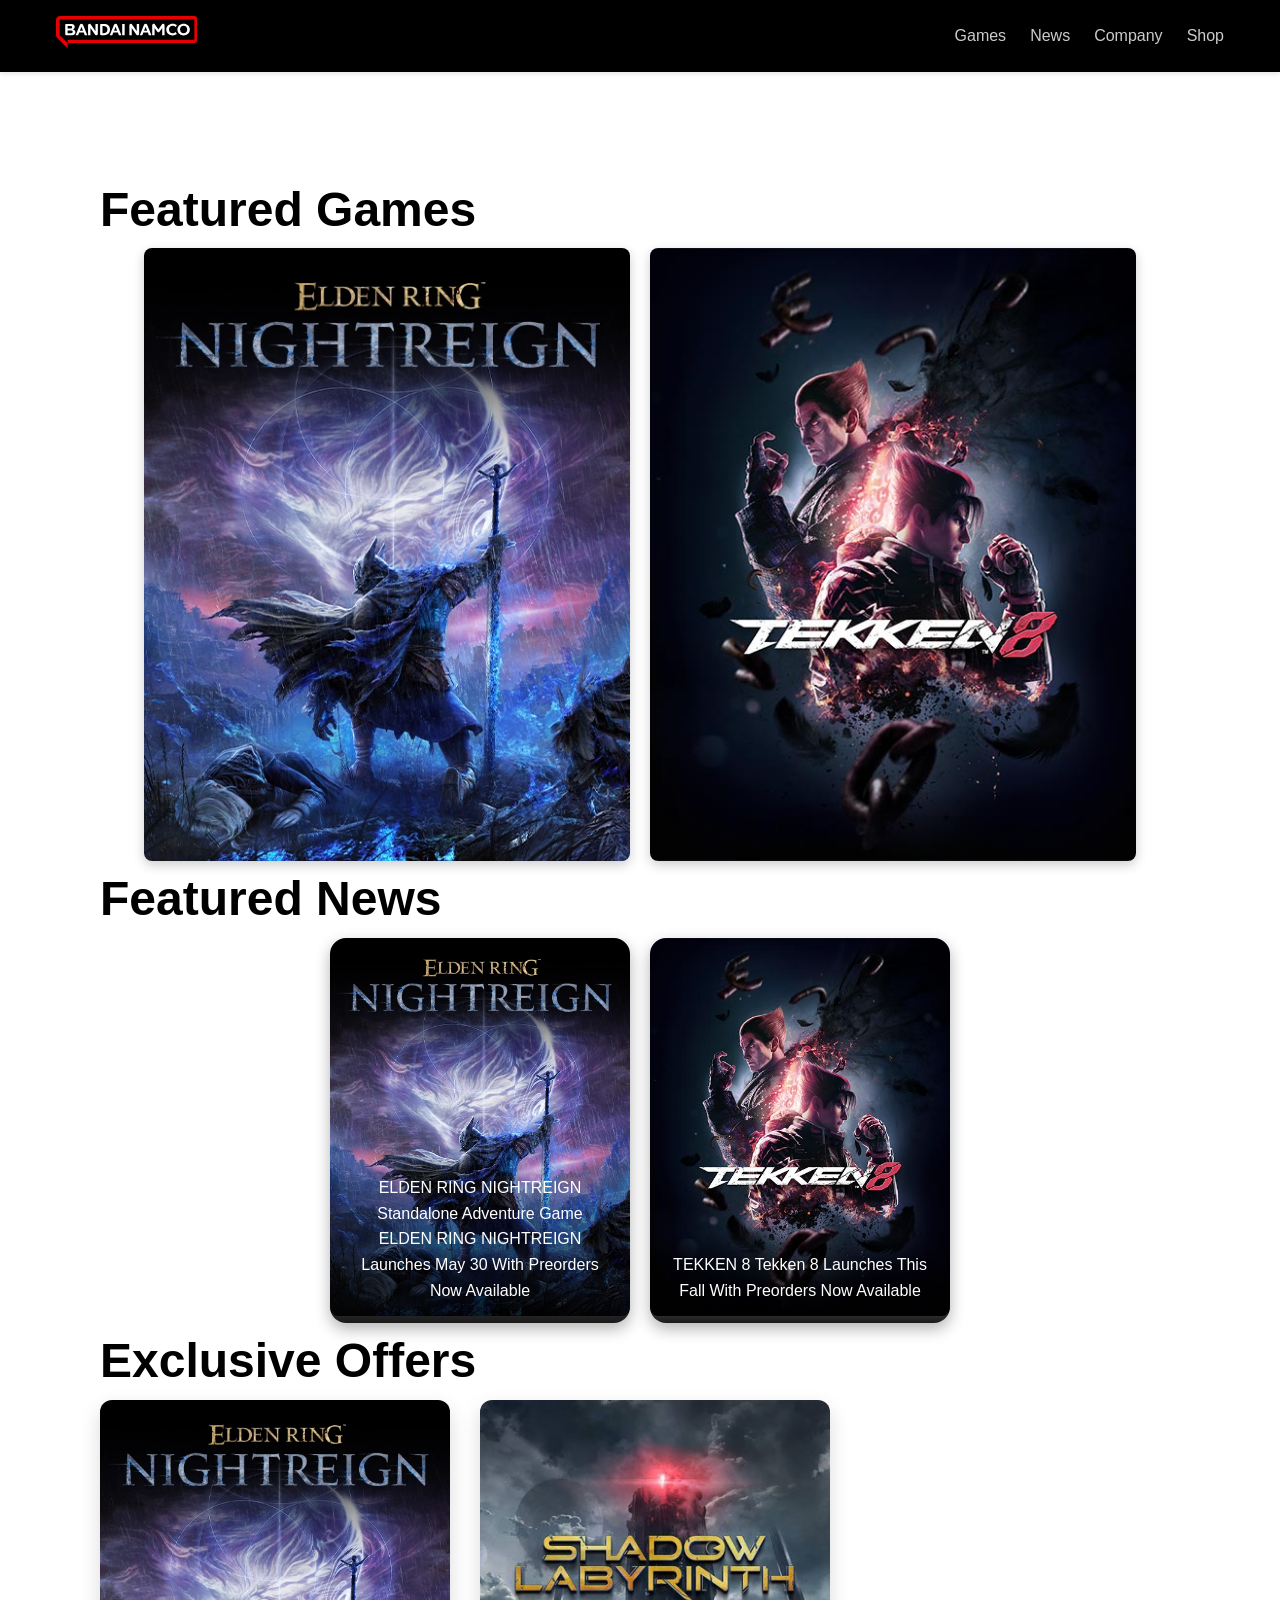
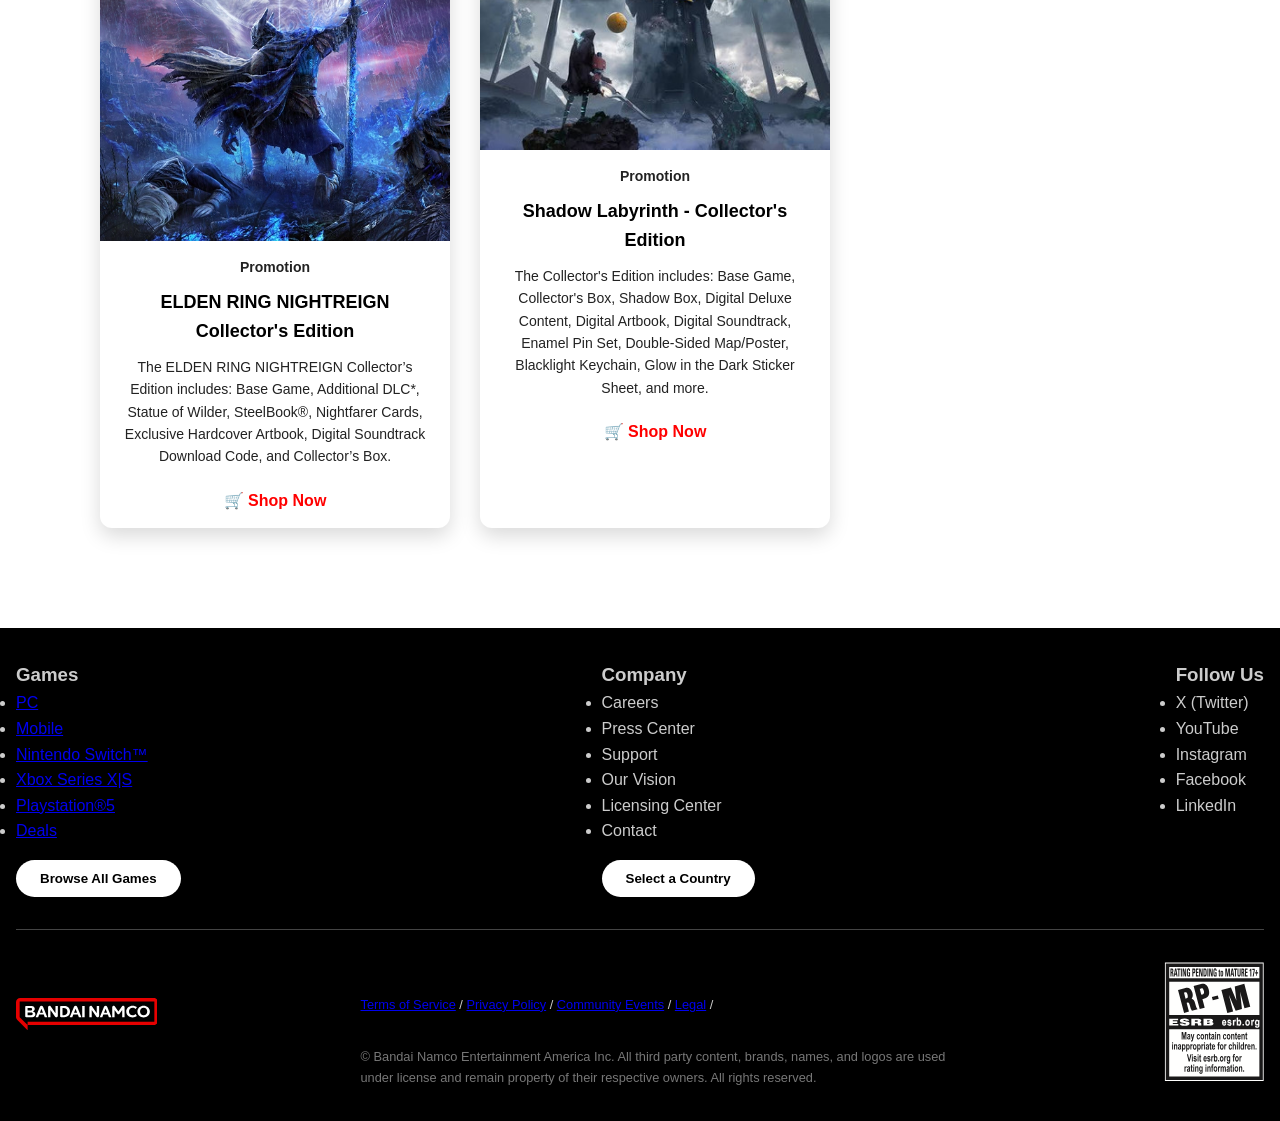
<file: index.html>
<!DOCTYPE html>
<html lang="en">
<head>
  <meta charset="UTF-8">
  <meta name="viewport" content="width=device-width, initial-scale=1">
  <title>Bandai Namco Entertainment Inc.</title>
  <link rel="stylesheet" href="style.css">
</head>
<body>
  <!-- Navbar -->
  <header>
    <nav class="navbar">
      <div class="logo">
        <img src="LogoNamco.svg" alt="Bandai Namco Logo">
      </div>
      <ul class="nav-links">
        <li><a href="#">Games</a></li>
        <li><a href="#">News</a></li>
        <li><a href="#">Company</a></li>
        <li><a href="#">Shop</a></li>
      </ul>
    </nav>
  </header>

  

  <!-- Main Content Placeholder -->
  <main>
    <section style="padding: 100px; text-align: center;">
      <div class="title">Featured Games</div>
      <div class="game-featured">
        <div class="elder-ring">
          <img src="game-box-art-ern.png" alt="elder-ring">
        </div>
        <div class="tekken-8">
          <img src="game-box-art-tekken-8.jpg" alt="Tekken">
        </div>
      </div>

      <div class="featured-news">Featured News</div>
      <div class="featured-cards">
        <div class="card-elder-ring">
          <img src="game-box-art-ern.png" alt="elder-ring">
          <div class="text-overlay-elder-ring">
          ELDEN RING NIGHTREIGN
          Standalone Adventure Game ELDEN RING NIGHTREIGN Launches May 30 With Preorders Now Available
          </div>
        </div>
        <div class="card-tekken-8">
          <img src="game-box-art-tekken-8.jpg" alt="Tekken">
          <div class="text-overlay-tekken-8">
            TEKKEN 8
            Tekken 8 Launches This Fall With Preorders Now Available
          </div>
        </div>
      </div>

      <div class="exclusive-offers">Exclusive Offers</div>
      <div class="offer-grid">
        <div class="offer-card">
          <img src="game-box-art-ern.png" alt="ELDEN RING NIGHTREIGN">
          <div class="offer-text">
            <p class="promo">Promotion</p>
            <h3>ELDEN RING NIGHTREIGN Collector's Edition</h3>
            <p>
              The ELDEN RING NIGHTREIGN Collector’s Edition includes: Base Game, Additional DLC*, Statue of Wilder,
              SteelBook®, Nightfarer Cards, Exclusive Hardcover Artbook, Digital Soundtrack Download Code, and Collector’s Box.
            </p>
            <a href="#" class="shop-btn">🛒 Shop Now</a>
          </div>
        </div>
    
        <div class="offer-card">
          <img src="game-box-art-shadow-labyrinth.jpg" alt="Shadow Labyrinth">
          <div class="offer-text">
            <p class="promo">Promotion</p>
            <h3>Shadow Labyrinth - Collector's Edition</h3>
            <p>
              The Collector's Edition includes: Base Game, Collector's Box, Shadow Box, Digital Deluxe Content, Digital Artbook,
              Digital Soundtrack, Enamel Pin Set, Double-Sided Map/Poster, Blacklight Keychain, Glow in the Dark Sticker Sheet, and more.
            </p>
            <a href="#" class="shop-btn">🛒 Shop Now</a>
          </div>
        </div>
    
      </div>
    </section>
  </main>

  <!-- Footer -->
  <footer class="footer">
    <div class="footer-top">
      <div class="footer-Games-list">
        <h3>Games</h3>
        <ul>
          <li><a href="#">PC</a></li>
          <li><a href="#">Mobile</a></li>
          <li><a href="#">Nintendo Switch™</a></li>
          <li><a href="#">Xbox Series X|S</a></li>
          <li><a href="#">Playstation®5</a></li>
          <li><a href="#">Deals</a></li>
        </ul>
        <button class="btn">Browse All Games</button>
      </div>
  
      <div class="footer-column">
        <h3>Company</h3>
        <ul>
          <li><a href="#">Careers</a></li>
          <li><a href="#">Press Center</a></li>
          <li><a href="#">Support</a></li>
          <li><a href="#">Our Vision</a></li>
          <li><a href="#">Licensing Center</a></li>
          <li><a href="#">Contact</a></li>
        </ul>
        <button class="btn">Select a Country</button>
      </div>
  
  
      <div class="footer-column">
        <h3>Follow Us</h3>
        <ul class="social-links">
          <li><a href="#">X (Twitter)</a></li>
          <li><a href="#">YouTube</a></li>
          <li><a href="#">Instagram</a></li>
          <li><a href="#">Facebook</a></li>
          <li><a href="#">LinkedIn</a></li>
        </ul>
      </div>
    </div>
  
    <div class="footer-bottom">
      <div class="footer-logo">
        <img src="LogoNamco.svg" alt="Bandai Namco Logo">
      </div>

      <div class="footer-copy">
        <div class="footer-links">
            <a href="#">Terms of Service</a> /
            <a href="#">Privacy Policy</a> /
            <a href="#">Community Events</a> /
            <a href="#">Legal</a> /
        </div>
        © Bandai Namco Entertainment America Inc. All third party content, brands, names, and logos
        are used under license and remain property of their respective owners. All rights reserved.
      </div>
      <div class="footer-esrb">
        <img src="ESRB.svg" alt="ESRB Rating">
      </div>
    </div>
  </footer>

</body>
</html>
</file>
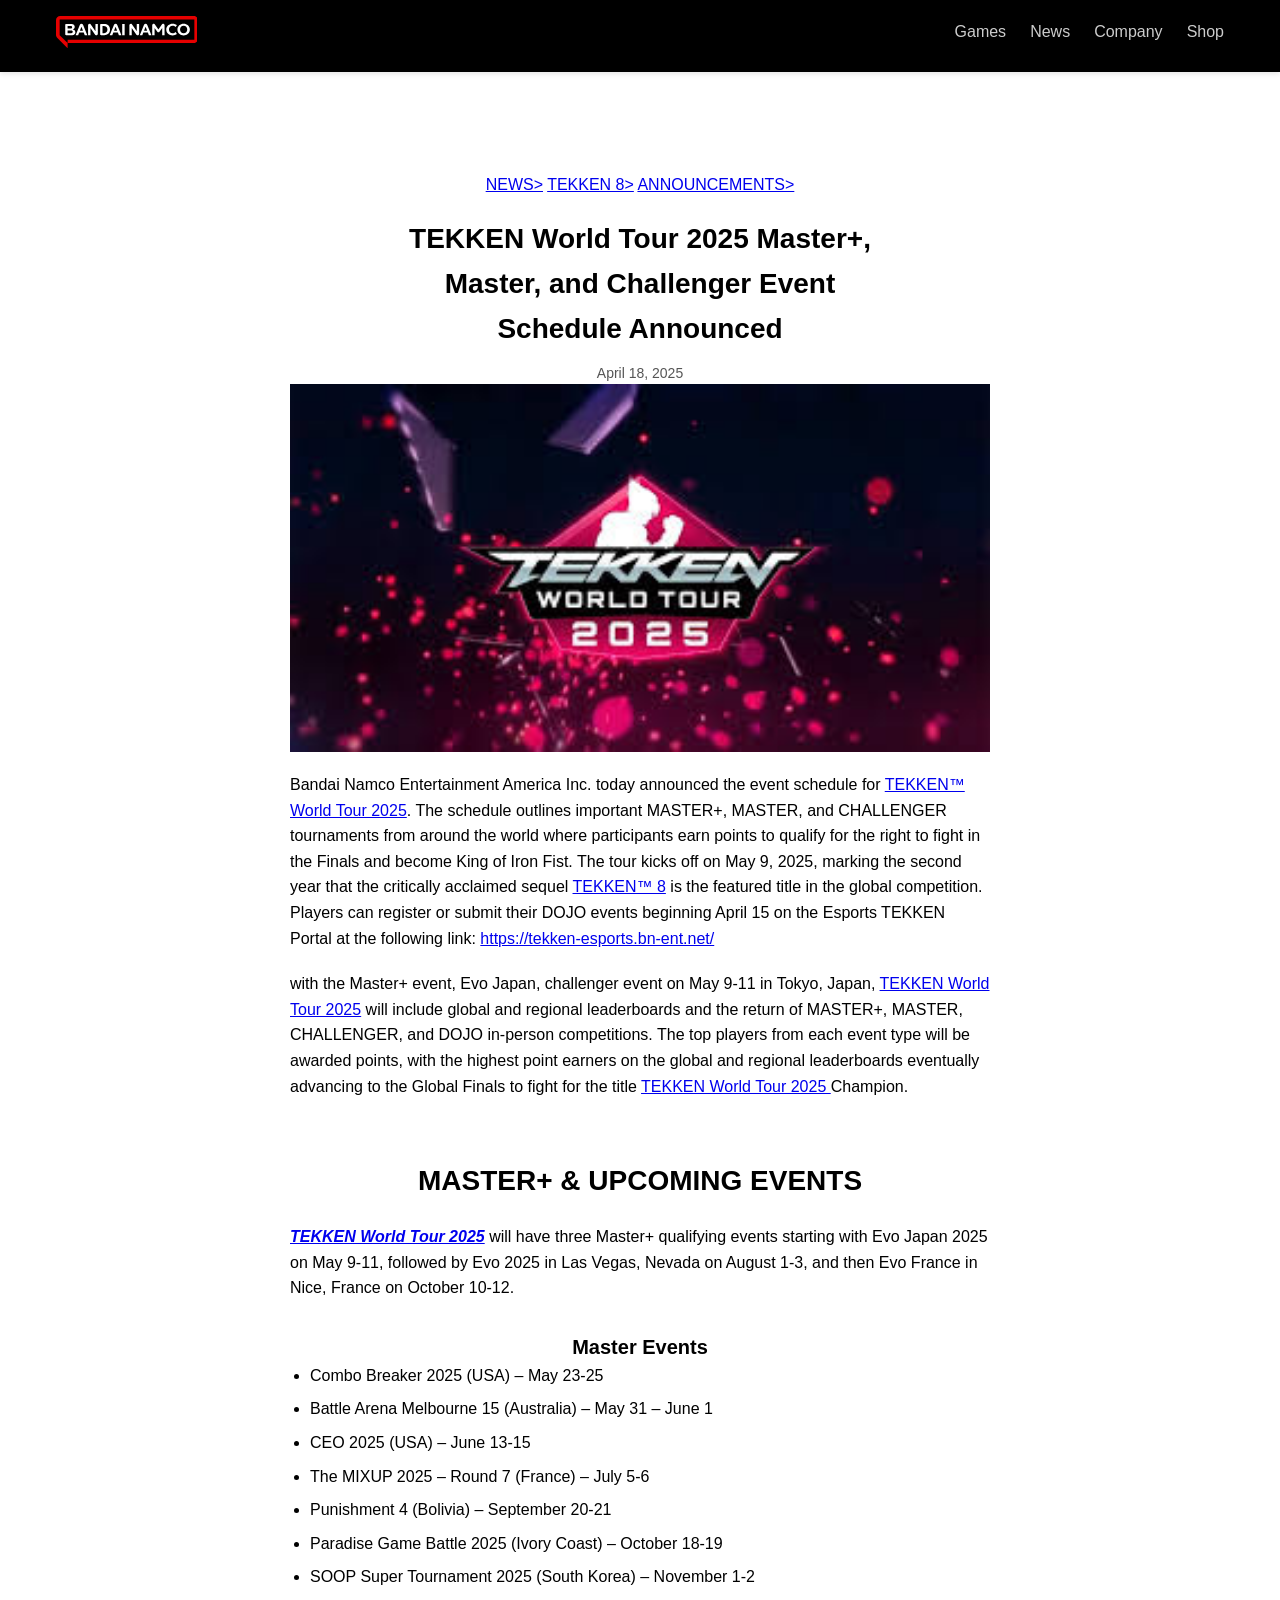
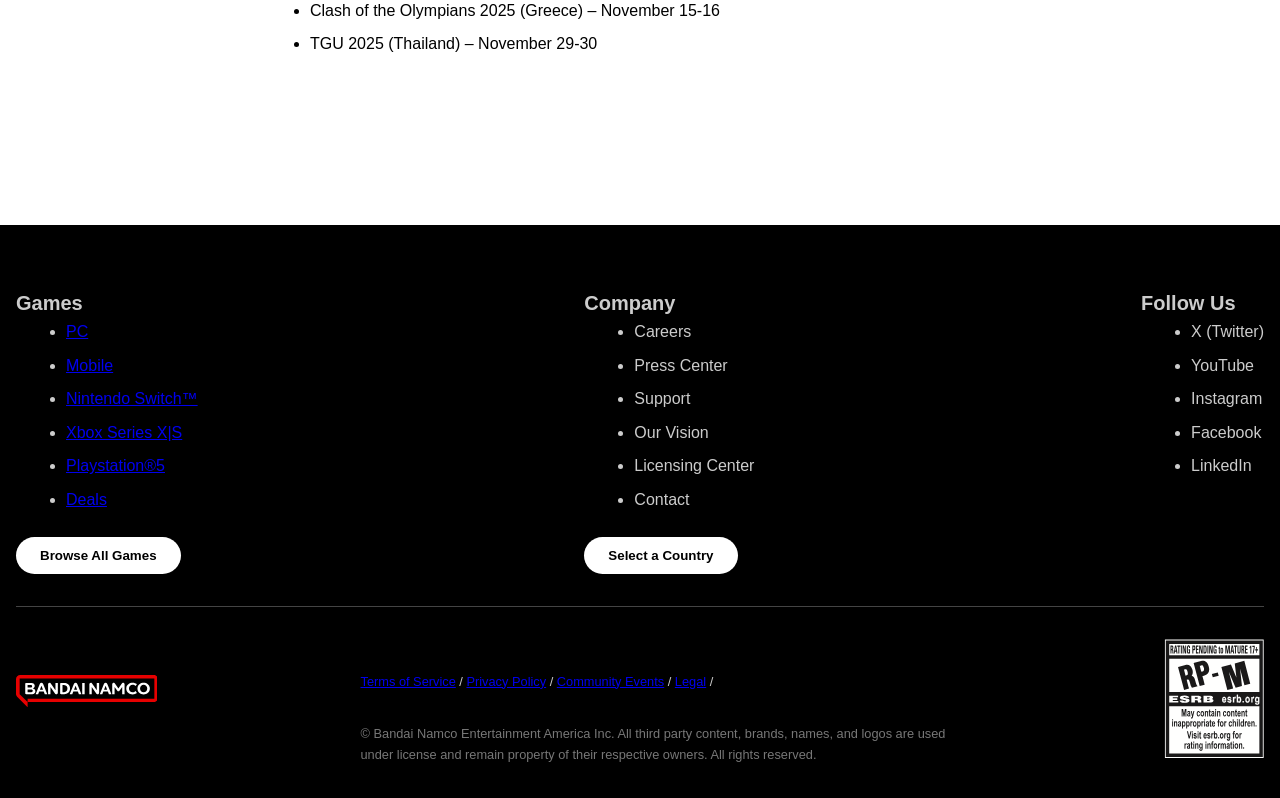
<file: hal 2/index.html>
<!DOCTYPE html>
<html lang="en">
<head>
  <meta charset="UTF-8">
  <meta name="viewport" content="width=device-width, initial-scale=1">
  <title>Bandai Namco Entertainment Inc.</title>
  <link rel="stylesheet" href="style.css">
</head>
<body>
  <!-- Navbar -->
  <header>
    <nav class="navbar">
      <div class="logo">
        <img src="LogoNamco.svg" alt="Bandai Namco Logo">
      </div>
      <ul class="nav-links">
        <li><a href="#">Games</a></li>
        <li><a href="#">News</a></li>
        <li><a href="#">Company</a></li>
        <li><a href="#">Shop</a></li>
      </ul>
    </nav>
  </header>

  

  <!-- Main Content Placeholder -->
  <main>
    <section style="padding: 100px; text-align: center;">
      <div class="breadcrumbs">
        <a href="#">NEWS></a>
        <a href="#">TEKKEN 8></a>
        <a href="#">ANNOUNCEMENTS></a>
      </div>

      <h1>TEKKEN World Tour 2025 Master+, Master, and Challenger Event Schedule Announced</h1>
      <div class="date">April 18, 2025</div>
    
      <div class="main-image">
        <img src="download.jpg" alt="Tekken World Tour 2025">
      </div>

      <p>Bandai Namco Entertainment America Inc. today announced the event schedule for <a href="#">TEKKEN™ World Tour 2025</a>. The schedule outlines important MASTER+, MASTER, and CHALLENGER tournaments from around the world where participants earn points to qualify for the right to fight in the Finals and become King of Iron Fist. The tour kicks off on May 9, 2025, marking the second year that the critically acclaimed sequel <a href="#">TEKKEN™ 8</a> is the featured title in the global competition. Players can register or submit their DOJO events beginning April 15 on the Esports TEKKEN Portal at the following link: <a href="#">https://tekken-esports.bn-ent.net/</a></p> 

      <p>with the Master+ event, Evo Japan, challenger event on May 9-11 in Tokyo, Japan, <a href="#">TEKKEN World Tour 2025</a> will include global and regional leaderboards and the return of MASTER+, MASTER, CHALLENGER, and DOJO in-person competitions. The top players from each event type will be awarded points, with the highest point earners on the global and regional leaderboards eventually advancing to the Global Finals to fight for the title <a href="#">TEKKEN World Tour 2025 </a>Champion. </p>
        
      <div class="container">
        <h2>MASTER+ & UPCOMING EVENTS</h2>
    
        <p>
          <span class="highlight"><a href="#">TEKKEN World Tour 2025</a></span> will have three Master+ qualifying events 
          starting with Evo Japan 2025 on May 9-11, followed by Evo 2025 in Las Vegas, Nevada on August 1-3, 
          and then Evo France in Nice, France on October 10-12.
        </p>
    
        <h3>Master Events</h3>
        <ul>
          <li>Combo Breaker 2025 (USA) – May 23-25</li>
          <li>Battle Arena Melbourne 15 (Australia) – May 31 – June 1</li>
          <li>CEO 2025 (USA) – June 13-15</li>
          <li>The MIXUP 2025 – Round 7 (France) – July 5-6</li>
          <li>Punishment 4 (Bolivia) – September 20-21</li>
          <li>Paradise Game Battle 2025 (Ivory Coast) – October 18-19</li>
          <li>SOOP Super Tournament 2025 (South Korea) – November 1-2</li>
          <li>Clash of the Olympians 2025 (Greece) – November 15-16</li>
          <li>TGU 2025 (Thailand) – November 29-30</li>
        </ul>
    

    </section>
  </main>

  <!-- Footer -->
  <footer class="footer">
    <div class="footer-top">
      <div class="footer-Games-list">
        <h3>Games</h3>
        <ul>
          <li><a href="#">PC</a></li>
          <li><a href="#">Mobile</a></li>
          <li><a href="#">Nintendo Switch™</a></li>
          <li><a href="#">Xbox Series X|S</a></li>
          <li><a href="#">Playstation®5</a></li>
          <li><a href="#">Deals</a></li>
        </ul>
        <button class="btn">Browse All Games</button>
      </div>
  
      <div class="footer-column">
        <h3>Company</h3>
        <ul>
          <li><a href="#">Careers</a></li>
          <li><a href="#">Press Center</a></li>
          <li><a href="#">Support</a></li>
          <li><a href="#">Our Vision</a></li>
          <li><a href="#">Licensing Center</a></li>
          <li><a href="#">Contact</a></li>
        </ul>
        <button class="btn">Select a Country</button>
      </div>
  
  
      <div class="footer-column">
        <h3>Follow Us</h3>
        <ul class="social-links">
          <li><a href="#">X (Twitter)</a></li>
          <li><a href="#">YouTube</a></li>
          <li><a href="#">Instagram</a></li>
          <li><a href="#">Facebook</a></li>
          <li><a href="#">LinkedIn</a></li>
        </ul>
      </div>
    </div>
  
    <div class="footer-bottom">
      <div class="footer-logo">
        <img src="LogoNamco.svg" alt="Bandai Namco Logo">
      </div>

      <div class="footer-copy">
        <div class="footer-links">
            <a href="#">Terms of Service</a> /
            <a href="#">Privacy Policy</a> /
            <a href="#">Community Events</a> /
            <a href="#">Legal</a> /
        </div>
        © Bandai Namco Entertainment America Inc. All third party content, brands, names, and logos
        are used under license and remain property of their respective owners. All rights reserved.
      </div>
      <div class="footer-esrb">
        <img src="ESRB.svg" alt="ESRB Rating">
      </div>
    </div>
  </footer>

</body>
</html>
</file>
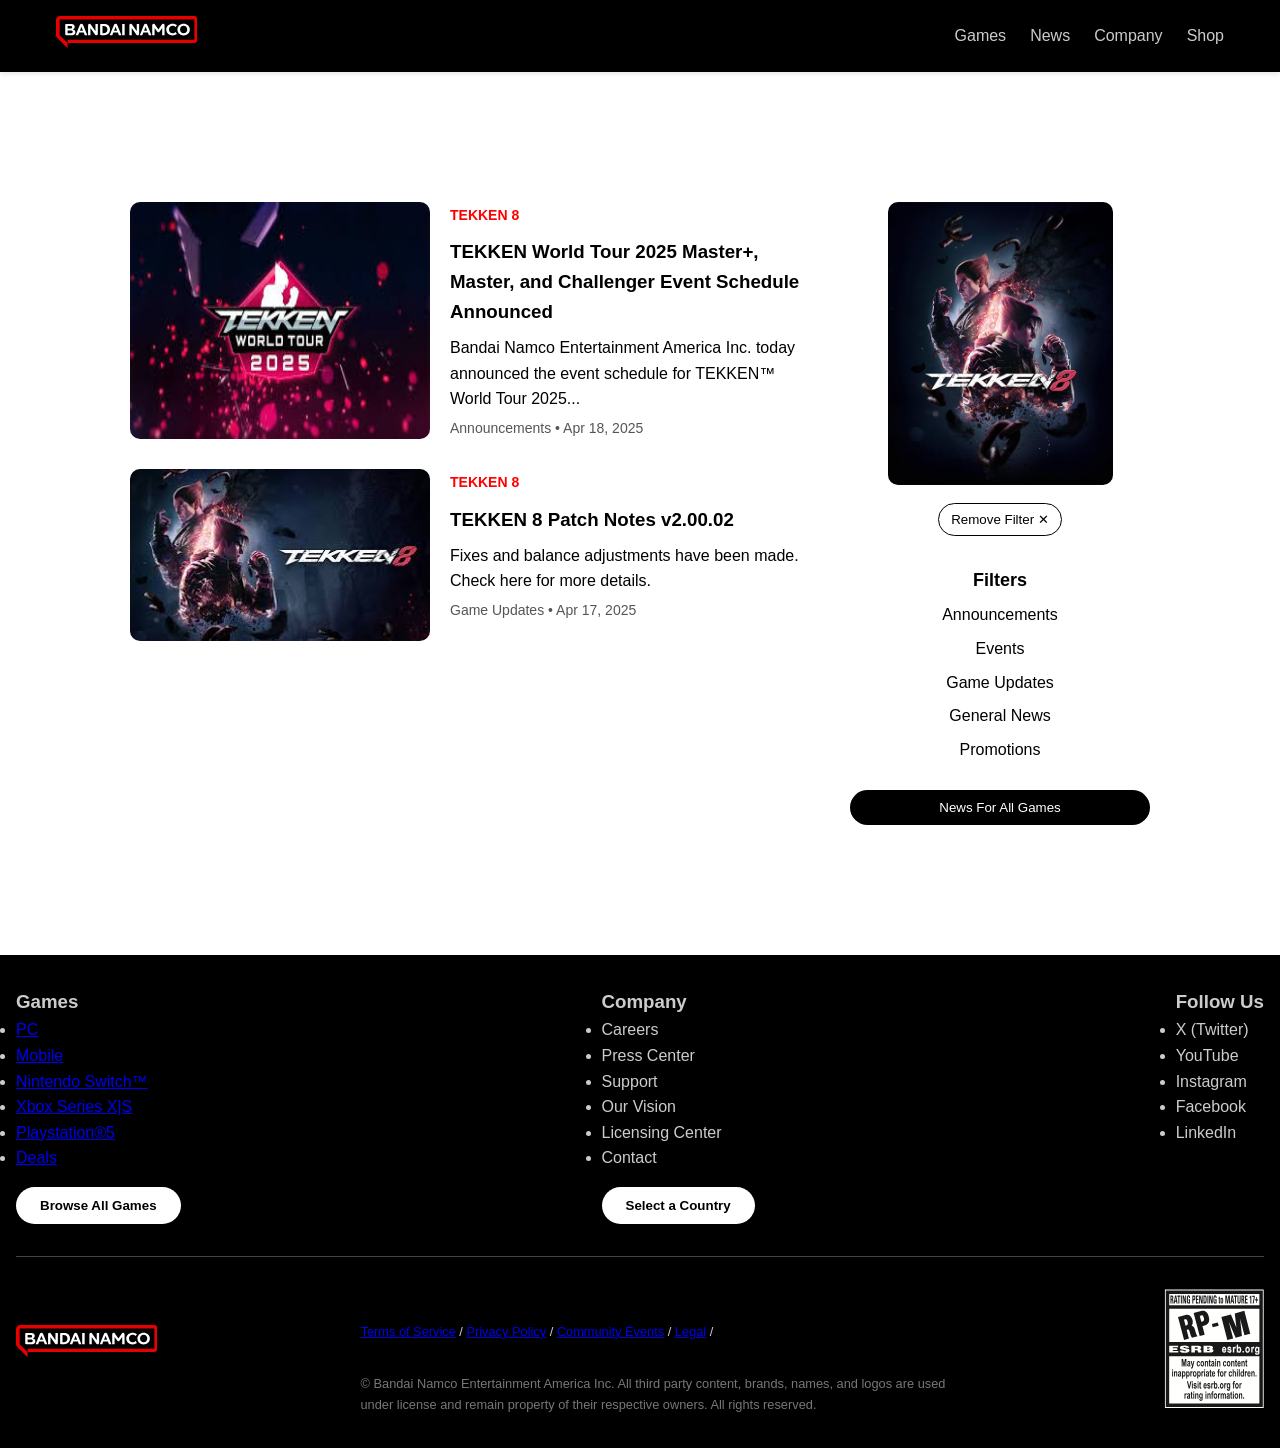
<file: Hal 3/index.html>
<!DOCTYPE html>
<html lang="en">
<head>
  <meta charset="UTF-8">
  <meta name="viewport" content="width=device-width, initial-scale=1">
  <title>Bandai Namco Entertainment Inc.</title>
  <link rel="stylesheet" href="style.css">
</head>
<body>
  <!-- Navbar -->
  <header>
    <nav class="navbar">
      <div class="logo">
        <img src="LogoNamco.svg" alt="Bandai Namco Logo">
      </div>
      <ul class="nav-links">
        <li><a href="#">Games</a></li>
        <li><a href="#">News</a></li>
        <li><a href="#">Company</a></li>
        <li><a href="#">Shop</a></li>
      </ul>
    </nav>
  </header>

  

  <!-- Main Content Placeholder -->
  <main>
    <section style="padding: 100px; text-align: center;">
      <div class="container">
        <!-- KONTEN UTAMA -->
        <div class="main-content">
          <div class="news-item">
            <img src="download.jpg" alt="TEKKEN World Tour 2025"/>
            <div class="news-text">
              <span class="category">TEKKEN 8</span>
              <h3>TEKKEN World Tour 2025 Master+, Master, and Challenger Event Schedule Announced</h3>
              <p>Bandai Namco Entertainment America Inc. today announced the event schedule for TEKKEN™ World Tour 2025...</p>
              <span class="meta">Announcements • Apr 18, 2025</span>
            </div>
          </div>
    
          <div class="news-item">
            <img src="tekken 8.jpg" alt="TEKKEN 8 Patch Notes"/>
            <div class="news-text">
              <span class="category">TEKKEN 8</span>
              <h3>TEKKEN 8 Patch Notes v2.00.02</h3>
              <p>Fixes and balance adjustments have been made. Check here for more details.</p>
              <span class="meta">Game Updates • Apr 17, 2025</span>
            </div>
          </div>
    
          <!-- Tambahkan berita lainnya di sini -->
        </div>
    
        <!-- SIDEBAR -->
        <div class="sidebar">
          <img src="game-box-art-tekken-8.jpg" alt="Tekken Cover" class="cover-img"/>
          <button class="remove-filter">Remove Filter ✕</button>
    
          <div class="filter-section">
            <h4>Filters</h4>
            <ul>
              <li>Announcements</li>
              <li>Events</li>
              <li>Game Updates</li>
              <li>General News</li>
              <li>Promotions</li>
            </ul>
            <button class="news-btn">News For All Games</button>
          </div>
        </div>
      </div>
    </section>
  </main>

  <!-- Footer -->
  <footer class="footer">
    <div class="footer-top">
      <div class="footer-Games-list">
        <h3>Games</h3>
        <ul>
          <li><a href="#">PC</a></li>
          <li><a href="#">Mobile</a></li>
          <li><a href="#">Nintendo Switch™</a></li>
          <li><a href="#">Xbox Series X|S</a></li>
          <li><a href="#">Playstation®5</a></li>
          <li><a href="#">Deals</a></li>
        </ul>
        <button class="btn">Browse All Games</button>
      </div>
  
      <div class="footer-column">
        <h3>Company</h3>
        <ul>
          <li><a href="#">Careers</a></li>
          <li><a href="#">Press Center</a></li>
          <li><a href="#">Support</a></li>
          <li><a href="#">Our Vision</a></li>
          <li><a href="#">Licensing Center</a></li>
          <li><a href="#">Contact</a></li>
        </ul>
        <button class="btn">Select a Country</button>
      </div>
  
  
      <div class="footer-column">
        <h3>Follow Us</h3>
        <ul class="social-links">
          <li><a href="#">X (Twitter)</a></li>
          <li><a href="#">YouTube</a></li>
          <li><a href="#">Instagram</a></li>
          <li><a href="#">Facebook</a></li>
          <li><a href="#">LinkedIn</a></li>
        </ul>
      </div>
    </div>
  
    <div class="footer-bottom">
      <div class="footer-logo">
        <img src="LogoNamco.svg" alt="Bandai Namco Logo">
      </div>

      <div class="footer-copy">
        <div class="footer-links">
            <a href="#">Terms of Service</a> /
            <a href="#">Privacy Policy</a> /
            <a href="#">Community Events</a> /
            <a href="#">Legal</a> /
        </div>
        © Bandai Namco Entertainment America Inc. All third party content, brands, names, and logos
        are used under license and remain property of their respective owners. All rights reserved.
      </div>
      <div class="footer-esrb">
        <img src="ESRB.svg" alt="ESRB Rating">
      </div>
    </div>
  </footer>

</body>
</html>
</file>
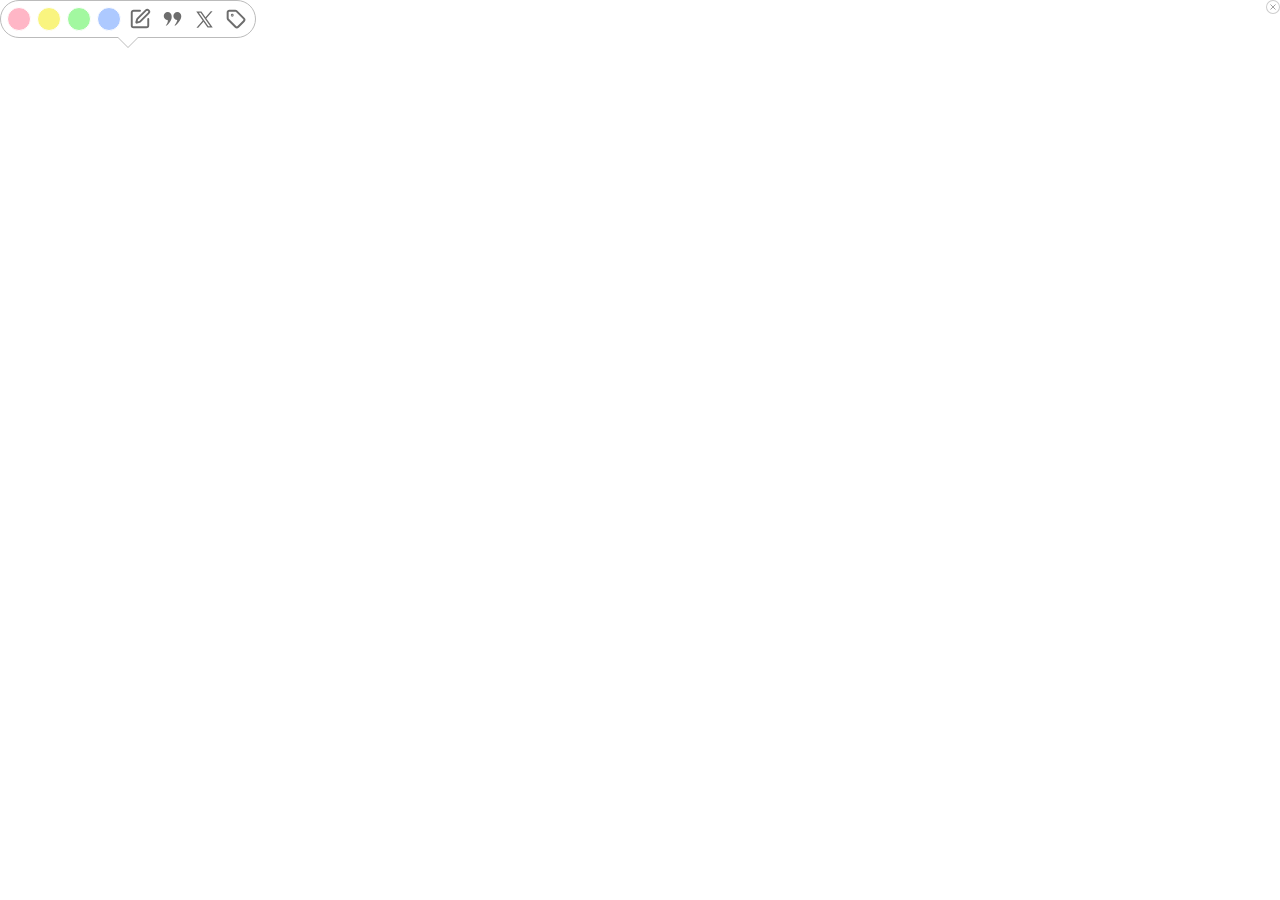
<file: hal 2/TEKKEN World Tour 2025 Master+, Master, and Challenger Event Schedule Announced _ Bandai Namco Entertainment Inc._files/saved_resource(3).html>
<!DOCTYPE html>
<!-- saved from url=(0083)https://www.bandainamcoent.com/news/tekken-world-tour-2025-event-schedule-announced -->
<html lang="en"><head><meta http-equiv="Content-Type" content="text/html; charset=UTF-8"><link id="tooltip_css" rel="stylesheet" href="chrome-extension://blillmbchncajnhkjfdnincfndboieik/css/tooltip.css"><style>.highlighter--highlighted.highlighter--hovered{filter:brightness(95%);cursor:pointer}.highlighter--highlighted:hover{filter:brightness(95%);cursor:pointer}#glasp-ui-wrapper{position:fixed!important;top:0!important;left:0!important;z-index:99999999999!important;padding:0!important}#glasp-tooltip-iframe{min-width:208px!important;max-width:264px;width:auto!important;height:48px!important;filter:drop-shadow(rgba(0, 0, 0, .15) 0 1px 1px);border-radius:4px!important;background:0 0!important;background-color:transparent!important;border:none!important;z-index:99999999999!important;position:relative!important;display:none;user-select:none}#glasp_tooltip_container{position:relative!important;z-index:10000!important;border:solid 1px #bbb!important;border-radius:30px!important;padding:1px 3px!important;background-color:#fff!important;min-width:164px!important;width:fit-content!important;height:auto!important;user-select:none}#glasp_tooltip_container:after,#glasp_tooltip_container:before{top:100%;left:50%;border:solid transparent;content:" ";height:0;width:0;position:absolute;pointer-events:none}#glasp_tooltip_container:after{border-color:rgba(255,255,255,0);border-top-color:#fff;border-width:10px;margin-left:-10px}#glasp_tooltip_container:before{border-color:rgba(119,119,119,0);border-top-color:#bbb;border-width:11px;margin-left:-11px}.glasp_color_tips{height:24px;padding:5px 0;vertical-align:middle;display:flex!important;justify-content:space-around!important;align-items:center!important}.glasp-color-circle{position:relative;cursor:pointer;vertical-align:middle;border-radius:50%;background-size:contain;background-repeat:no-repeat;background-position:center;line-height:24px;width:24px;height:24px;text-align:center;opacity:1;box-sizing:border-box;margin:0 3px;border:.2px solid #fff}.glasp-color-circle:hover{scale:1.05;z-index:99999999999}.color_circle_highlighted{float:inherit;line-height:24px;width:24px;height:24px}.social_share_btn_wrapper{display:flex!important;justify-content:center!important;align-items:center!important}.social_share_btn{display:flex!important;justify-content:center!important;align-items:center!important}.social_share_btn:hover{cursor:pointer;filter:brightness(95%)}.social_share_btn img{width:24px!important}.tooltip_option{width:24px;height:24px;padding:0 4px;cursor:pointer}.tooltip_option:hover{background-color:#f6f3f4;border-radius:30px}.tooltip_option p{font-size:19px;width:24px;line-height:26px;text-align:center!important}.tooltip_option p:hover{font-size:20px!important}.tooltip_option img{width:24px}.tooltip_option img:hover{width:25px!important}#tooltip_copy_highlight{display:none}</style></head><body style="margin:0;overflow:hidden;position:relative!important"><div id="glasp_tooltip_container" style="position:relative!important;z-index:10000!important;border:solid 1px #bbb!important;border-radius:30px!important;padding:1px 3px!important;background-color:#fff!important;min-width:164px!important;width:fit-content!important;height:auto!important;user-select:none"><div class="glasp_color_tips" id="glasp_color_tips" style="height:24px;padding:5px 0;vertical-align:middle;display:flex!important;justify-content:space-around!important;align-items:center!important"><div class="glasp-color-circle highlighter-pink tooltip_highlight_btn" colorid="#FFB6C6" data-color-id="#FFB6C6" style="background-color:#ffb6c6;position:relative;cursor:pointer;vertical-align:middle;border-radius:50%;background-size:contain;background-repeat:no-repeat;background-position:center;line-height:24px;width:24px;height:24px;text-align:center;opacity:1;box-sizing:border-box;margin:0 3px" title="Pink"><svg id="FFB6C6" data-color-id="#FFB6C6" class="color_circle_highlighted tooltip_highlight_delete_btn" width="24" height="24" style="display:none;float:inherit;line-height:24px;width:24px;height:24px" viewBox="0 0 26 26" fill="none" xmlns="http://www.w3.org/2000/svg"><circle cx="13" cy="13" r="12.35" stroke="#333333" stroke-opacity="0.6" stroke-width="0.7"></circle><path d="M13 13L7.54541 18.4546M13 13L7.54541 7.54547M13 13L18.4545 7.54547M13 13L18.4545 18.4546" stroke="#333333" stroke-opacity="0.6"></path></svg></div><div class="glasp-color-circle highlighter-yellow tooltip_highlight_btn" colorid="#F9F47F" data-color-id="#F9F47F" style="background-color:#f9f47f;position:relative;cursor:pointer;vertical-align:middle;border-radius:50%;background-size:contain;background-repeat:no-repeat;background-position:center;line-height:24px;width:24px;height:24px;text-align:center;opacity:1;box-sizing:border-box;margin:0 3px" title="Yellow"><svg id="F9F47F" data-color-id="#F9F47F" class="color_circle_highlighted tooltip_highlight_delete_btn" width="24" height="24" style="display:none;float:inherit;line-height:24px;width:24px;height:24px" viewBox="0 0 26 26" fill="none" xmlns="http://www.w3.org/2000/svg"><circle cx="13" cy="13" r="12.35" stroke="#333333" stroke-opacity="0.6" stroke-width="0.7"></circle><path d="M13 13L7.54541 18.4546M13 13L7.54541 7.54547M13 13L18.4545 7.54547M13 13L18.4545 18.4546" stroke="#333333" stroke-opacity="0.6"></path></svg></div><div class="glasp-color-circle highlighter-green tooltip_highlight_btn" colorid="#A2F8A0" data-color-id="#A2F8A0" style="background-color:#a2f8a0;position:relative;cursor:pointer;vertical-align:middle;border-radius:50%;background-size:contain;background-repeat:no-repeat;background-position:center;line-height:24px;width:24px;height:24px;text-align:center;opacity:1;box-sizing:border-box;margin:0 3px" title="Green"><svg id="A2F8A0" data-color-id="#A2F8A0" class="color_circle_highlighted tooltip_highlight_delete_btn" width="24" height="24" style="display:none;float:inherit;line-height:24px;width:24px;height:24px" viewBox="0 0 26 26" fill="none" xmlns="http://www.w3.org/2000/svg"><circle cx="13" cy="13" r="12.35" stroke="#333333" stroke-opacity="0.6" stroke-width="0.7"></circle><path d="M13 13L7.54541 18.4546M13 13L7.54541 7.54547M13 13L18.4545 7.54547M13 13L18.4545 18.4546" stroke="#333333" stroke-opacity="0.6"></path></svg></div><div class="glasp-color-circle highlighter-blue tooltip_highlight_btn" colorid="#ADC9FF" data-color-id="#ADC9FF" style="background-color:#adc9ff;position:relative;cursor:pointer;vertical-align:middle;border-radius:50%;background-size:contain;background-repeat:no-repeat;background-position:center;line-height:24px;width:24px;height:24px;text-align:center;opacity:1;box-sizing:border-box;margin:0 3px" title="Blue"><svg id="ADC9FF" data-color-id="#ADC9FF" class="color_circle_highlighted tooltip_highlight_delete_btn" width="24" height="24" style="display:none;float:inherit;line-height:24px;width:24px;height:24px" viewBox="0 0 26 26" fill="none" xmlns="http://www.w3.org/2000/svg"><circle cx="13" cy="13" r="12.35" stroke="#333333" stroke-opacity="0.6" stroke-width="0.7"></circle><path d="M13 13L7.54541 18.4546M13 13L7.54541 7.54547M13 13L18.4545 7.54547M13 13L18.4545 18.4546" stroke="#333333" stroke-opacity="0.6"></path></svg></div><div class="tooltip_option" id="tooltip_add_note" title="Add a Note" style="width:24px;height:24px;padding:4px;cursor:pointer;display:flex;justify-content:center;align-items:center"><svg xmlns="http://www.w3.org/2000/svg" width="22" height="22" viewBox="0 0 24 24" fill="none" style="height:inherit;margin:auto" stroke="#6D6D6D" stroke-width="2.1" stroke-linecap="round" stroke-linejoin="round" class="lucide lucide-square-pen"><path d="M12 3H5a2 2 0 0 0-2 2v14a2 2 0 0 0 2 2h14a2 2 0 0 0 2-2v-7"></path><path d="M18.375 2.625a1 1 0 0 1 3 3l-9.013 9.014a2 2 0 0 1-.853.505l-2.873.84a.5.5 0 0 1-.62-.62l.84-2.873a2 2 0 0 1 .506-.852z"></path></svg></div><div class="tooltip_option" id="tooltip_create_quoteshot" title="Create a Quoteshot" style="width:24px;height:24px;padding:4px;cursor:pointer;display:flex;justify-content:center;align-items:center"><svg width="21" height="21" style="height:inherit;margin:auto" viewBox="0 0 24 24" fill="none" xmlns="http://www.w3.org/2000/svg"><path d="M11 8.5C11 9.74423 12 13.5 5.5 19.5C4.5 19.5 5 19.5 4.5 19.5C3.43156 19.5 7.5 17 6.5 13C4.01472 13 2 10.9853 2 8.5C2 6.01472 4.01472 4 6.5 4C8.98528 4 11 6.01472 11 8.5Z" fill="#6D6D6D"></path><path d="M22 8.5C22 9.74423 22 13.5 15.5 19.5C14.5 19.5 15 19.5 14.5 19.5C13.4316 19.5 16.5 17.5 17.5 13C15.0147 13 13 10.9853 13 8.5C13 6.01472 15.0147 4 17.5 4C19.9853 4 22 6.01472 22 8.5Z" fill="#6D6D6D"></path></svg></div><div class="tooltip_option" id="twitter_share" title="Share on X" style="width:24px;height:24px;padding:4px;cursor:pointer;display:flex;justify-content:center;align-items:center"><svg width="19" height="19" viewBox="0 0 22 22" fill="none" xmlns="http://www.w3.org/2000/svg"><path d="M3.5 20L19 2H18.5L3 20H3.5Z" stroke="#6D6D6D" stroke-width="1.2"></path><path d="M7 2.5H3L15 19.5H19L7 2.5Z" fill="white" stroke="#6D6D6D" stroke-width="1.6"></path></svg></div><div class="tooltip_option" id="tooltip_add_tag" title="Add a Tag" style="width:24px;height:24px;padding:4px;cursor:pointer;display:flex;justify-content:center;align-items:center"><svg xmlns="http://www.w3.org/2000/svg" width="20" height="20" viewBox="0 0 24 24" fill="none" stroke="#6D6D6D" stroke-width="2.4" stroke-linecap="round" stroke-linejoin="round" class="lucide lucide-tag"><path d="M12.586 2.586A2 2 0 0 0 11.172 2H4a2 2 0 0 0-2 2v7.172a2 2 0 0 0 .586 1.414l8.704 8.704a2.426 2.426 0 0 0 3.42 0l6.58-6.58a2.426 2.426 0 0 0 0-3.42z"></path><circle cx="7.5" cy="7.5" r=".5" fill="#6D6D6D"></circle></svg></div></div></div><p style="position:fixed;float:right;top:0;right:0;z-index:1000000;cursor:pointer;height:12px;width:12px;user-select:none;margin-block-start:0;margin-block-end:0;display:flex;justify-content:center;align-items:center;background-color:#fff;border-radius:30px;border:.7px solid rgba(0,0,0,.2)" id="tooltip_close_btn"><svg width="6" height="6" viewBox="0 0 24 24" fill="none" xmlns="http://www.w3.org/2000/svg"><path d="M3 3L21 21M3 21L21 3" stroke="#828282" stroke-width="3" stroke-linecap="round"></path></svg></p></body></html>
</file>
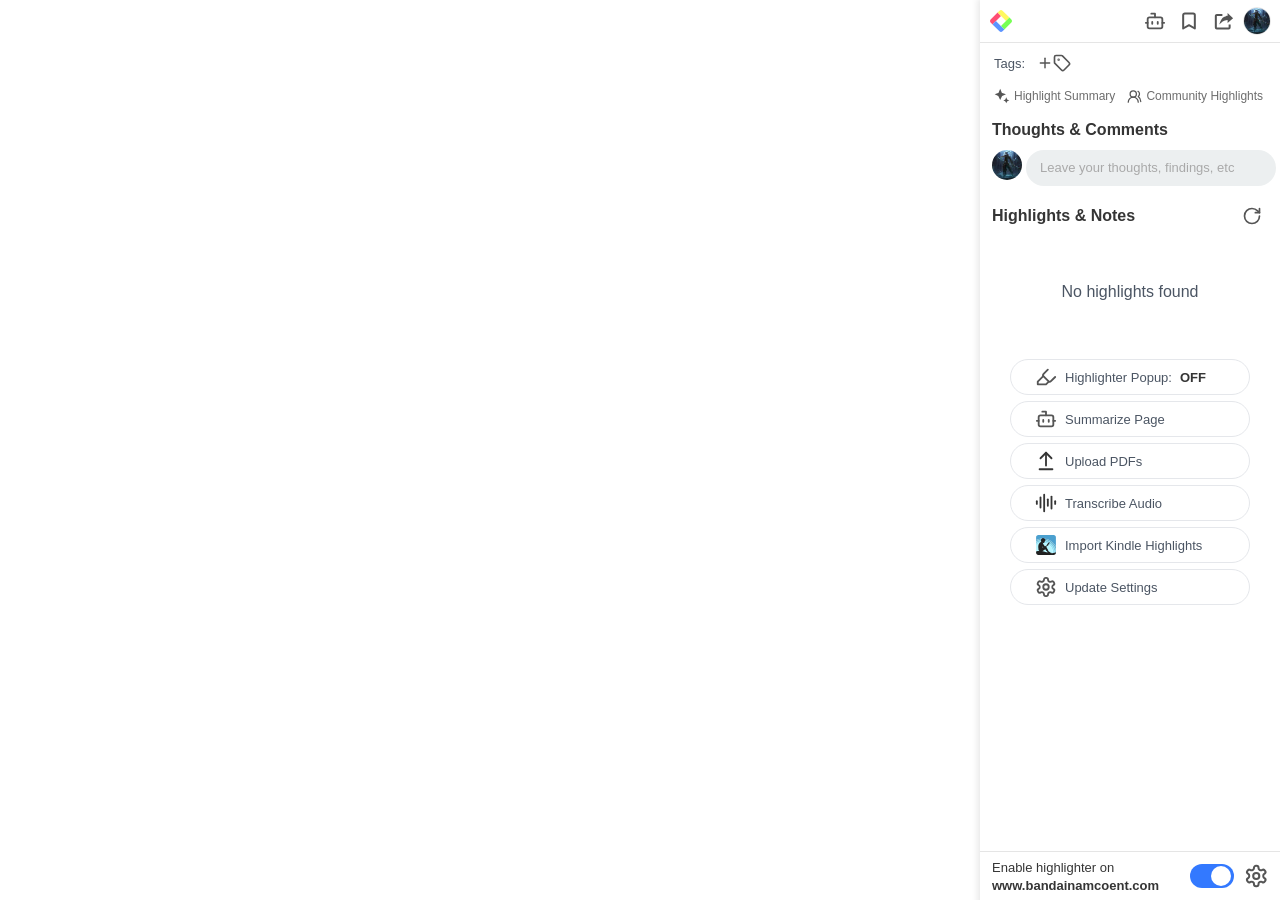
<file: hal 2/TEKKEN World Tour 2025 Master+, Master, and Challenger Event Schedule Announced _ Bandai Namco Entertainment Inc._files/saved_resource(4).html>
<!DOCTYPE html>
<!-- saved from url=(0083)https://www.bandainamcoent.com/news/tekken-world-tour-2025-event-schedule-announced -->
<html lang="en"><head><meta http-equiv="Content-Type" content="text/html; charset=UTF-8"><link id="sidebar_css" rel="stylesheet" href="chrome-extension://blillmbchncajnhkjfdnincfndboieik/css/sidebar.css"><style>body,body *{font-family:Roboto,sans-serif;font-style:normal;font-weight:400;color:#353535}.sidebar-container{width:300px;margin:0;position:relative}.glasp_logo{width:196px;margin:auto;margin-top:60px}.main_text{margin:auto;margin-top:24px;text-align:center}.login{margin:auto;margin-top:40px;text-align:center}.highlights-header{position:fixed;top:0;right:0;height:auto;width:100%;max-width:288px;padding:6px;z-index:10;background-color:#fff;border-bottom:1px solid rgba(0,0,0,.1);user-select:none}.header-wrapper{width:100%;max-width:100%;height:100%;max-height:32px;display:flex;justify-content:space-between;align-items:center;white-space:nowrap}.highlights-header h2{width:200px;font-size:18px;line-height:26px;margin:0;text-align:left;vertical-align:middle}.header_home_btn{width:26px;cursor:pointer}.sidebar_header_right_wrapper{display:flex;justify-content:center;align-items:center}.sidebar_share_btn{width:30px;height:30px;display:flex;justify-content:center;align-items:center;margin:0 2px;cursor:pointer;border-radius:30px}.sidebar_share_btn:hover{background-color:#f6f3f4}.sidebar_share_btn img{width:24px;height:24px}.share_btn_popup{width:90%;max-width:280px;height:auto;visibility:visible;z-index:50;background-color:#fff;border-radius:4px;position:absolute;padding:0;top:40px;left:5%;box-shadow:rgba(0,0,0,.25) 0 2px 10px 1px}.share_btn_popup_header{width:100%;display:flex;justify-content:space-between;align-items:center}.share_btn_popup_header p{font-size:14px;line-height:1.4em;user-select:none;margin:0}.share_btn_popup_close{width:14px;height:14px;user-select:none}.share_btn_popup_close:hover{cursor:pointer}.share-social-btn-wrapper{display:flex;justify-content:space-around;align-items:center;margin:18px 0;user-select:none}.share-social-btn{width:30px;height:30px;user-select:none}.share-social-btn:hover{cursor:pointer;filter:brightness(95%)}.share_btn_popup_footer{max-width:226px;width:78vw;display:flex;justify-content:space-between;align-items:center;margin:auto;border-top-width:1px;border-top-style:solid;border-top-color:rgba(0,0,0,.1);margin-bottom:10px;padding-top:6px}.share_link{max-width:160px;width:55vw;font-size:11px;line-height:12px;text-align:left;border:none;outline:0!important;vertical-align:middle;white-space:nowrap;overflow:scroll;margin-right:8px;user-select:initial}.share_link_copy_btn{width:100%;padding:8px 12px;font-size:14px;color:#fff;text-align:center;border-radius:.25rem;border:none;background-color:#6297ff;user-select:none;outline:0!important}.share_link_copy_btn:hover{cursor:pointer;filter:brightness(95%)}.content_separator{border-bottom-style:solid;border-bottom-color:#bcbcbc;border-bottom-width:thin;margin:auto;margin-top:14px}.share_btn_popup_section_title{margin-top:12px;font-size:14px;line-height:1.4em;user-select:none}.share_btn_popup_download{width:100%;font-size:14px;display:flex;justify-content:left;align-items:center;margin-top:12px;padding:8px 12px;gap:8px;border-radius:.25rem;border:none;background-color:#eef0f3;user-select:none;outline:0!important;cursor:pointer}.share_btn_popup_download:hover{filter:brightness(95%)}.current_user_list{height:32px;width:max-content;max-width:260px;border-radius:24px;padding:0 6px;display:flex;justify-content:left;align-items:center;user-select:none;overflow:hidden;white-space:nowrap;margin-left:-2px;cursor:pointer}.current_user_list:hover{background-color:#eee}.user-photo{height:24px;width:24px;border-radius:12px;border:.1px solid rgba(0,0,0,.05)}.user-name{text-align:left;width:max-content;margin-left:8px;font-size:16px}.user-pulldown{height:20px;width:20px;margin-left:3px;margin-right:3px}.users_list{display:none;width:100%;max-width:260px;height:auto;max-height:300px;z-index:50;background-color:#fff;border-radius:4px;position:absolute;padding-top:6px;padding-bottom:10px;top:54%;left:20px;box-shadow:rgba(0,0,0,.25) 0 2px 10px 1px;user-select:none;overflow:scroll}.users_list_number{text-align:left;height:30px;line-height:30px;padding-left:14px;white-space:nowrap;overflow:hidden}.user_list{height:32px;display:flex;justify-content:left;align-items:center;user-select:none;white-space:nowrap;overflow:hidden;padding-left:10px;cursor:pointer}.user_list:hover{background-color:#eee}.content_tag_wrapper{max-width:280px;height:22px;margin:auto;padding:8px 0 8px 8px;display:flex;justify-content:left;align-items:center}.content_tag_wrapper_p{height:fit-content;width:fit-content;font-size:13px;color:#8b8b8b;margin-right:6px}.content_tag_icon:hover{background-color:#f3f4f6!important}.content_tag_list{max-width:100%;height:22px;display:flex;justify-content:left;align-items:center;margin-right:3px;border-radius:3px;padding:3px 0;overflow:scroll;width:fit-content;border:none;margin-left:0}.content_tag{font-size:13px;line-height:16px;text-align:center;font-weight:700;padding:3px 8px;border-radius:13px;color:#3d3d3d;background-color:#e2e2e2;margin:0 3px;user-select:none;display:flex;justify-content:left;align-items:center;white-space:nowrap}.content_tag:hover{cursor:pointer;background-color:#d2d2d2}.content_tag_delete_btn{width:10px;height:16px;user-select:none;margin-left:8px;line-height:14px;font-size:18px}.content_tag_delete_btn:hover{color:#d9534f;cursor:pointer}.content_tag_input{outline:0;border:none;width:fit-content;white-space:nowrap;background:0 0;margin-left:4px}.tag_suggestion_wrapper{background-color:#fff;box-shadow:rgb(0 0 0 / 25%) 0 2px 10px 1px;border-radius:3px;user-select:none;top:4px;left:5%;height:fit-content;max-height:300px;width:88%;overflow:scroll;z-index:10;padding:2%}.tag_suggestion{padding:6px 12px;border-radius:2px;font-size:15px;cursor:pointer}.tag_suggestion:hover{background-color:#eee}.highlights_list_container{position:fixed;width:300px;padding-top:46px;background-color:#fff;height:100%;box-shadow:rgba(0,0,0,.1) 0 0 7px 2px;overflow:scroll}.sidebar_section_title_wrapper{display:flex;justify-content:left;align-items:center;padding:8px 12px;height:24px;width:auto}.sidebar_section_title{font-size:16px;font-weight:700}.sidebar_copy_all{font-size:14px;margin-left:auto;text-decoration:underline;color:rgb(51 121 255);user-select:none;cursor:pointer}.content_optional_el:hover{background-color:#f3f4f6;outline:1px solid #e5e7eb}.dashboard_pn{display:flex;justify-content:left;align-items:flex-start;padding:0 4px 10px 12px}.dashboard_pn_photo{width:30px;border-radius:50%;cursor:pointer}.dashboard_pn_photo:hover{filter:brightness(1.05)}.dashboard_pn_wrapper{padding:10px 14px;border-radius:16px;background-color:#eceff0}.dashboard_pn_wrapper{width:68vw;height:20px;min-height:20px;border-radius:20px;padding:8px 14px}.dashboard_pn_content{font-size:15px;line-height:20px;margin-top:8px;overflow:hidden}.dashboard_pn_content{margin-top:0}.dashboard_pn_textarea{outline:0;border:none;background-color:#eceff0;resize:none;padding:0;height:fit-content;min-height:20px;font-size:13px;width:100%;line-height:20px;cursor:text}.dashboard_pn_textarea[placeholder]:empty::before{content:attr(placeholder);color:#a9a9a9}.page_note_btn_wrapper{width:24px;margin-left:auto;user-select:none}.page_note_btn_wrapper:hover{cursor:pointer}.page_note_btn{width:24px;filter:grayscale(100%)}.page_note_btn:hover{filter:grayscale(0)}.page_note_action_btn_wrapper{display:flex;justify-content:center;align-items:center;user-select:none;margin-left:auto;width:max-content;display:none}.page_note_action_btn{width:64px;height:24px;border-radius:30px;border:none;font-size:13px;line-height:13px;color:#fff;outline:0;background-color:rgb(51 121 255);display:none}.page_note_action_btn:hover{cursor:pointer}.page_note_content_wrapper{width:90vw;padding:0 5vw 10px;margin:0;font-size:14px;line-height:18px;display:none}.page_note_content{border:solid 1px #bbb!important;margin:auto;padding:10px 14px;outline:0;width:89%;font-size:14px;line-height:20px;resize:none;height:60px;min-height:60px;text-align:left;background-color:transparent;vertical-align:text-bottom;border-radius:2px}.highlights_list_empty{height:auto;width:260px;display:block;text-align:center;user-select:none;padding:0 20px}.sidebar_empty_action_btns{display:grid;gap:8px;padding-top:12px}.highlights_list_empty_shortcut{margin:auto;margin-top:24px;width:222px}.highlights_list_empty_shortcut p{margin:auto;margin-top:12px;width:222px;color:#979797;font-size:14px}::-webkit-scrollbar{width:0;height:0;background:0 0}.highlights_list{padding:8px 12px 120px;margin:auto;text-align:center;display:grid;justify-content:center}.highlight-wrapper{width:80vw;margin:0;margin-bottom:10px;padding:10px 14px;background-color:#fff;text-align:left;border:solid 1px #bbb!important;border-radius:3px!important;position:relative}.highlight-wrapper:hover{background-color:#fafafa!important}.highlight-wrapper:focus{outline:0!important}.text_wrapper{margin:auto;border-left-style:solid;border-left-width:6px;font-size:14px;padding-left:10px}.highlight_menu_bg_wrapper{width:0;height:0;position:absolute;right:9%;top:0;display:none}.highlight_text_menu{width:18px;height:18px;position:relative;left:4px}.highlight_text_menu:hover{cursor:pointer}.highlight_text_menu img{width:13px;user-select:none;position:relative;top:1px;left:3px}.highlight_menu_wrapper{width:max-content;font-size:14px;top:2px;right:-24px;padding:4px 0 3px;background-color:#fff;box-shadow:rgba(0,0,0,.25) 0 2px 10px 1px;border-radius:3px;user-select:none;height:fit-content;position:absolute;float:left;z-index:1000}.highlight_menu_options{padding:5px 14px;border-radius:0;display:flex;justify-content:left;align-items:center;font-size:14px;white-space:nowrap;cursor:pointer}.highlight_menu_options:hover{background-color:#eaeaea}.highlight_delete_option{color:#f93f3f}.highlight_note_add_btn{width:27px;height:27px;float:right;position:relative!important;right:-14px;bottom:17.5px;outline:0;user-select:none}.highlight_note_add_btn:hover{cursor:pointer}.highlight_note_add_btn_hover{font-size:10px;width:52px;display:block;float:right;background-color:#353535;color:#fff;text-align:center;border-radius:3px;padding:5px 0;position:absolute;bottom:-25px;right:-13px;z-index:1;user-select:none}.note_separator{border-bottom-width:260px;border-bottom:.5px solid #d6d6d6;margin-top:10px;user-select:none}.highlight_note_div{width:100%;min-width:100%;max-width:max-content;height:auto;padding:12px 4px 4px;text-align:center;overflow:hidden}.highlight_note_textarea{height:auto;width:auto;border:none;outline:0;font-size:14px;line-height:20px;text-align:left;background-color:transparent;font-family:Roboto,sans-serif;padding:2px 4px;cursor:text;margin-top:6px;border-radius:1px}.highlight_note_textarea_hover:hover{outline:thin solid #bcbcbc!important}.highlight_note_title{font-size:15px;line-height:17px;font-weight:700;width:100%;text-align:left}.note_content{width:100%;font-size:14px;line-height:18px;margin-top:6px}.highlight_note_saving{height:9px;font-size:9px;float:right;position:relative!important;right:7px;bottom:2px;color:gray;user-select:none}.highlight_note_footer{display:flex;justify-content:space-between;align-items:center;width:92%;height:0;margin:auto}.highlight_note_footer_guide{color:gray;font-size:9px;height:9px;float:left;position:relative;bottom:-2px}.sidebar-footer{position:fixed;bottom:0;right:0;width:100%;max-width:276px;height:42px;padding:3px 12px;display:flex;background-color:#fff;justify-content:space-between;align-items:center;border-top-style:solid;border-top-width:1px;border-top-color:rgba(0,0,0,.1);user-select:none}.highlighter-toggle{width:100%;height:34px;display:flex;justify-content:space-between;align-items:center;margin-right:10px;user-select:none}.highlighter_desc{height:36px;max-width:180px;overflow:hidden;text-overflow:ellipsis;display:grid;justify-content:left;align-items:center}.highlighter_desc p{font-size:13px}.highlighter_desc span{display:block;font-size:13px;font-weight:700}.onoffswitch_btn_hover{left:80%!important}.sidebar_setting{width:28px;height:28px;cursor:pointer}.shortcut-hover{visibility:hidden;font-size:10px;width:max-content;background-color:#000;color:#fff;text-align:center;border-radius:4px;padding:6px;position:absolute;bottom:100%;left:50%;margin-left:-90px;z-index:1;box-shadow:rgba(0,0,0,.25) 0 2px 10px 1px}.setting_btn_hover{bottom:100%;left:auto;right:0}.share_btn_hover{bottom:auto;left:auto;top:54%;right:10%}.copy_content_btn_hover{bottom:auto;left:auto;top:54%;right:20%}.page_note_hover{visibility:hidden;font-size:10px;width:max-content;background-color:#000;color:#fff;text-align:center;border-radius:4px;padding:6px;position:absolute;bottom:100%;left:50%;margin-left:-90px;z-index:1;box-shadow:rgba(0,0,0,.25) 0 2px 10px 1px;bottom:auto;left:auto;top:32px;right:0}.onoffswitch{position:relative;width:44px;height:24px;user-select:none;margin:0;margin-left:6px}.domain_enabler_switch{position:relative;display:inline-block;width:44px;height:24px}.domain_enabler_btn{opacity:0;width:0;height:0}.domain_enabler_slider{position:absolute;cursor:pointer;top:0;left:0;right:0;bottom:0;background-color:#ccc;-webkit-transition:.2s;transition:.2s;border-radius:34px}.domain_enabler_slider:before{position:absolute;content:"";height:20px;width:20px;left:3px;bottom:2px;background-color:#fff;-webkit-transition:.2s;transition:.2s;border-radius:50%}.domain_enabler_btn:checked+.domain_enabler_slider{background-color:rgb(51 121 255)}.domain_enabler_btn:focus+.domain_enabler_slider{box-shadow:0 0 1px rgb(51 121 255)}.domain_enabler_btn:checked+.domain_enabler_slider:before{-webkit-transform:translateX(18px);-ms-transform:translateX(18px);transform:translateX(18px)}.sidebar_setting_popup{width:100%;max-width:270px;white-space:nowrap;overflow:hidden;height:auto;z-index:50;background-color:#fff;border-radius:4px;position:absolute;bottom:120%;right:14px;box-shadow:rgba(0,0,0,.25) 0 2px 10px 1px;display:none}.sidebar_setting_item{height:36px;margin:auto;padding-left:16px;display:flex;justify-content:left;align-items:center;gap:8px;font-size:15px;cursor:pointer;border-radius:4px}.sidebar_setting_item:hover{background-color:#f3f4f6}.sidebar_setting_item img{height:24px;width:24px}.user_setting_separator{width:90%;border-bottom-style:solid;border-bottom-color:#d9d9d9;border-bottom-width:thin;margin:auto;margin-top:4px;margin-bottom:4px}.glasp_loading_gif{animation:rotation .5s infinite linear}.sidebar_hover_icon{position:relative;width:24px;height:24px;border-radius:50%;padding:4px;cursor:pointer}.sidebar_hover_icon:hover{background-color:#f6f3f4}.sidebar_hover_icon:active{background-color:rgba(0,0,0,.2);transition:background-color .5s cubic-bezier(.05,0,0,1) 0s}.sidebar_hover_label{position:absolute;top:36px;right:0;padding:5px 8px;background-color:#030303;color:#fff;width:fit-content;border-radius:3px;opacity:.85;white-space:nowrap;font-size:11px;text-align:center;user-select:none;-webkit-user-select:none;z-index:9999999999}@keyframes rotation{from{transform:rotate(0)}to{transform:rotate(359deg)}}.sidebar_options_page_btn{margin:auto;line-height:19px;width:190px;text-align:center;color:rgb(75 85 99);font-size:13px;display:flex;justify-content:start;gap:8px;align-items:center;cursor:pointer;border-radius:24px;padding:6px 24px;outline:1px solid #e5e7eb;text-decoration:none}.sidebar_options_page_btn:hover{cursor:pointer;background-color:#f3f4f6;outline:1px solid #d9dce1}.content_optional_community_highlight_user{display:flex;justify-content:left;align-items:center;gap:8px}.content_optional_community_highlight_user img{width:40px;height:40px;border-radius:50%;object-fit:cover}.content_optional_community_highlight_user_highlights{margin-top:8px}.user_highlight_popup_settings{display:flex;gap:12px;margin:16px 0;font-size:15px;align-items:center;justify-content:start}.user_highlight_popup_item{display:grid;margin:auto;text-align:center;padding:8px;border:2px solid rgba(0,0,0,.1);border-radius:6px;cursor:pointer}.user_highlight_popup_item img{width:100px;height:auto}.sidebar_close_btn:hover{opacity:1!important;background:linear-gradient(to right,rgba(0,0,0,.005),rgba(0,0,0,.05))}</style></head><body style="background-color:transparent;scroll-behavior:smooth!important;font-family:Roboto,sans-serif;font-style:normal;font-weight:400;color:#353535;margin:0;display:flex;justify-content:right"><div class="sidebar-container" style="width:300px;margin:0;position:relative"><div id="sidebar_close_btn" class="sidebar_close_btn" title="Close Sidebar" style="position:fixed;top:0;left:0;margin:0;padding:0;z-index:100;cursor:pointer;user-select:none;height:100%;display:grid;align-items:center;justify-content:center;box-shadow:none;opacity:0;width:20px"><svg xmlns="http://www.w3.org/2000/svg" width="14" height="14" viewBox="0 0 24 24" fill="none" stroke="#555555" stroke-width="2" stroke-linecap="round" stroke-linejoin="round" class="lucide lucide-chevrons-right"><path d="m6 17 5-5-5-5"></path><path d="m13 17 5-5-5-5"></path></svg></div><div class="highlights-header" style="position:fixed;top:0;right:0;height:auto;width:100%;max-width:288px;padding:6px;z-index:10;background-color:#fff;border-bottom:1px solid rgba(0,0,0,.1);user-select:none"><div class="header-wrapper" style="width:100%;max-width:100%;height:100%;max-height:32px;display:flex;justify-content:space-between;align-items:center;white-space:nowrap"><div class="sidebar_header_left_wrapper"><div style="width:26px;height:26px;display:flex;justify-content:center;align-items:center;margin:0 2px;cursor:pointer"><a href="https://glasp.co/home?ref=glasp-extension" target="_blank" style="display:grid"><svg width="22" height="22" viewBox="0 0 48 48" fill="none" xmlns="http://www.w3.org/2000/svg"><path d="M1.40123 27.3686C-0.44103 25.5284 -0.441033 22.5449 1.4012 20.7047L16.5971 5.52573L24.0098 12.9301L5.47818 31.4409L1.40123 27.3686Z" fill="#FF4E74"></path><path d="M35.1286 24.0367L16.5972 5.5258L20.6741 1.45341C22.5164 -0.386772 25.5033 -0.386775 27.3455 1.45341L42.5415 16.6323L35.1286 24.0367Z" fill="#FFF85E"></path><path d="M24.0099 35.143L42.5416 16.6323L46.6183 20.7046C48.4606 22.5448 48.4606 25.5284 46.6183 27.3686L31.4224 42.5476L24.0099 35.143Z" fill="#76FF54"></path><path d="M27.3454 46.6198C25.5032 48.4601 22.5163 48.4601 20.674 46.6198L5.47815 31.4409L12.8908 24.0366L31.4223 42.5476L27.3454 46.6198Z" fill="#5C94FF"></path></svg></a></div></div><div class="sidebar_header_right_wrapper" style="display:flex;justify-content:center;align-items:center"><div class="sidebar_visibility_btn" id="sidebar_visibility_btn" style="margin-right:4px"></div><div class="sidebar_visibility_popup" id="sidebar_visibility_popup" style="width:90%;max-width:280px;height:auto;visibility:hidden;z-index:50;background-color:#fff;border-radius:4px;position:absolute;top:40px;left:5%;box-shadow:rgba(0,0,0,.25) 0 2px 10px 1px"><div style="padding:12px!important"><div style="font-size:14px;font-weight:700;margin-bottom:12px">Highlight Visibility</div><div style="display:grid;gap:4px"><div class="sidebar_visibility_popup_el" id="sidebar_visibility_btn_public" style="display:flex;justify-content:start;align-items:center;gap:8px;padding:8px;cursor:pointer;border-radius:4px"><div style="display:flex;justify-content:center;align-items:center;background-color:#e0f0ff;padding:8px;border-radius:20px"><svg width="16" height="16" viewBox="0 0 16 16" fill="none" xmlns="http://www.w3.org/2000/svg"><circle cx="7.99992" cy="7.99992" r="6.16667" stroke="#0068D6"></circle><path d="M2.74993 5.96777C2.74781 5.94045 2.74663 5.91441 2.74663 5.88988L2.74993 5.96777C2.77778 6.32694 2.967 6.90679 2.74663 7.15165C2.66478 7.24259 2.7631 7.56203 2.7631 7.72424C2.7631 8.28809 3.14059 8.31541 3.48811 8.59342C3.80924 8.85033 4.02205 9.09925 4.27903 9.42965C4.59065 9.83031 4.74248 9.94366 5.24708 10.0558C5.75724 10.1692 6.38971 10.0599 6.91542 10.0599C7.1519 10.0599 7.62215 9.9747 7.84227 10.097C8.14055 10.2627 8.13848 10.2166 8.26657 10.5048C8.44966 10.9168 8.5092 11.315 8.73617 11.7365C8.89718 12.0355 9.06572 12.4602 9.06572 12.8034C9.06572 13.0325 9.1998 13.2795 9.13575 13.5037C9.10065 13.6266 7.88034 13.5449 7.73105 13.5449C7.20091 13.5449 6.788 13.3559 6.28516 13.2442C5.41203 13.0502 4.70967 12.4956 4.0813 11.9301C3.71496 11.6004 3.468 11.1516 3.1668 10.7643C2.84197 10.3467 2.39236 9.27256 2.39236 8.68817V7.31642C2.39236 7.18171 2.32292 6.7343 2.42944 6.64909C2.52076 6.57603 2.6992 6.40615 2.7631 6.27834L2.74993 5.96777Z" fill="#0068D6"></path><path d="M2.74663 5.88988C2.74663 6.23678 2.98376 6.88817 2.74663 7.15165C2.66478 7.24259 2.7631 7.56203 2.7631 7.72424C2.7631 8.28809 3.14059 8.31541 3.48811 8.59342C3.80924 8.85033 4.02205 9.09925 4.27903 9.42965C4.59065 9.83031 4.74248 9.94366 5.24708 10.0558C5.75724 10.1692 6.38971 10.0599 6.91542 10.0599C7.1519 10.0599 7.62215 9.9747 7.84227 10.097C8.14055 10.2627 8.13848 10.2166 8.26657 10.5048C8.44965 10.9168 8.5092 11.315 8.73617 11.7365C8.89718 12.0355 9.06572 12.4602 9.06572 12.8034C9.06572 13.0325 9.1998 13.2795 9.13575 13.5037C9.10065 13.6266 7.88034 13.5449 7.73105 13.5449C7.20091 13.5449 6.788 13.3559 6.28516 13.2442C5.41203 13.0502 4.70967 12.4956 4.0813 11.9301C3.71496 11.6004 3.468 11.1516 3.1668 10.7643C2.84197 10.3467 2.39236 9.27256 2.39236 8.68817C2.39236 8.23092 2.39236 7.77367 2.39236 7.31642C2.39236 7.18171 2.32292 6.7343 2.42944 6.64909C2.52076 6.57603 2.6992 6.40615 2.7631 6.27834L2.74663 5.88988Z" stroke="#0068D6" stroke-width="1.7" stroke-linecap="round" stroke-linejoin="round"></path><path d="M12.929 7.63314C12.8992 7.52899 12.4305 7.18948 12.3352 7.16831C12.1749 7.13268 12.0209 6.95088 11.8782 6.87535C11.7174 6.79021 11.5298 6.82066 11.3509 6.82066C10.7486 6.82066 10.059 6.92198 9.61252 6.52168C9.61253 6.52172 9.61254 6.52176 9.61255 6.5218C9.63499 6.60031 8.39925 6.11756 8.46815 6.11756C8.59736 6.11756 8.7767 6.15666 8.87048 6.06287C8.89516 6.03819 8.92215 6.00684 8.9505 5.97364C8.78971 5.87088 8.64601 5.7928 8.58323 5.78163C8.76176 5.69237 8.69418 5.6957 8.89001 5.6957C9.06589 5.6957 9.20554 5.5634 9.34703 5.55508C9.66366 5.53645 9.65459 5.30535 9.82358 5.11759C9.94833 4.97898 11.0278 4.69777 10.4998 4.66671C10.2925 4.65452 10.7055 3.94909 10.4998 3.83338C10.216 3.67373 10.0106 3.47871 9.82358 3.24489C9.71825 3.11323 9.48445 2.92757 9.31578 2.87938C9.2214 2.85241 9.08628 2.80222 9.0111 2.72704C8.92722 2.64316 8.28185 2.39638 8.433 2.3208L11.8782 3.83338L13.3192 6.11756L13.8333 8.00005L12.929 10.0161C13.2458 9.28362 13.1426 8.38073 12.929 7.63314Z" fill="#0068D6"></path><path d="M12.9999 10.5C13.2578 10.2891 12.8088 10.2938 12.929 10.0161M12.929 10.0161C13.2458 9.28362 13.1426 8.38073 12.929 7.63314C12.8992 7.52899 12.4305 7.18948 12.3352 7.16831C12.1749 7.13268 12.0209 6.95088 11.8782 6.87535C11.7174 6.79021 11.5298 6.82066 11.3509 6.82066C10.6539 6.82066 9.83999 6.95635 9.42125 6.29334C9.35612 6.19021 9.18856 5.91136 9.29235 5.78163C9.418 5.62456 9.31618 5.7016 9.17126 5.76601C9.06963 5.81118 8.95616 5.9772 8.87048 6.06287C8.7767 6.15666 8.59736 6.11756 8.46815 6.11756C8.39925 6.11756 9.63499 6.60031 9.61255 6.5218C9.56876 6.36851 8.75898 5.81288 8.58323 5.78163C8.76176 5.69237 8.69418 5.6957 8.89001 5.6957C9.06589 5.6957 9.20554 5.5634 9.34703 5.55508C9.66366 5.53645 9.65459 5.30535 9.82358 5.11759C9.94833 4.97898 11.0278 4.69777 10.4998 4.66671C10.2925 4.65452 10.7055 3.94909 10.4998 3.83338C10.216 3.67373 10.0106 3.47871 9.82358 3.24489C9.71825 3.11323 9.48445 2.92757 9.31578 2.87938C9.2214 2.85241 9.08628 2.80222 9.0111 2.72704C8.92722 2.64316 8.28185 2.39638 8.433 2.3208L11.8782 3.83338L13.3192 6.11756L13.8333 8.00005L12.929 10.0161Z" stroke="#0068D6" stroke-width="1.7" stroke-linecap="round" stroke-linejoin="round"></path></svg></div><div style="display:grid;gap:2px"><div style="font-size:13px;font-weight:700">Public</div><div style="font-size:12px">Anyone can see your highlights</div></div></div><div class="sidebar_visibility_popup_el" id="sidebar_visibility_btn_private" style="display:flex;justify-content:start;align-items:center;gap:8px;padding:8px;cursor:pointer;border-radius:4px"><div style="display:flex;justify-content:center;align-items:center;background-color:#fef3c7;padding:8px;border-radius:20px"><svg width="16" height="16" viewBox="0 0 16 16" fill="none" xmlns="http://www.w3.org/2000/svg"><path fill="#a35200" fill-rule="evenodd" clip-rule="evenodd" d="M10 4.5V6H6V4.5C6 3.96957 6.21071 3.46086 6.58579 3.08579C6.96086 2.71071 7.46957 2.5 8 2.5C8.53043 2.5 9.03914 2.71071 9.41421 3.08579C9.78929 3.46086 10 3.96957 10 4.5ZM4.5 6V4.5C4.5 3.57174 4.86875 2.6815 5.52513 2.02513C6.1815 1.36875 7.07174 1 8 1C8.92826 1 9.8185 1.36875 10.4749 2.02513C11.1313 2.6815 11.5 3.57174 11.5 4.5V6H14V12.5C14 13.163 13.7366 13.7989 13.2678 14.2678C12.7989 14.7366 12.163 15 11.5 15H4.5C3.83696 15 3.20107 14.7366 2.73223 14.2678C2.26339 13.7989 2 13.163 2 12.5V6H4.5ZM11.5 7.5H3.5V12.5C3.5 12.7652 3.60536 13.0196 3.79289 13.2071C3.98043 13.3946 4.23478 13.5 4.5 13.5H11.5C11.7652 13.5 12.0196 13.3946 12.2071 13.2071C12.3946 13.0196 12.5 12.7652 12.5 12.5V7.5H11.5Z"></path></svg></div><div style="display:grid;gap:2px"><div style="font-size:13px;font-weight:700">Private</div><div style="font-size:12px">Only you can see your highlights</div></div></div></div><div style="font-size:12px;margin-top:12px;display:flex;gap:2px"><div>Update default visibility in</div><a href="https://glasp.co/settings/highlight" target="_blank" style="color:#0068d6">user settings</a></div></div></div><div class="sidebar_share_btn sidebar_page_summary_btn" title="Summarize Page" style="width:30px;height:30px;display:flex;justify-content:center;align-items:center;margin:0 2px;cursor:pointer"><svg width="22" height="22" viewBox="0 0 24 24" fill="none" stroke="#555555" stroke-width="2" stroke-linecap="round" stroke-linejoin="round" class="lucide lucide-bot" xmlns="http://www.w3.org/2000/svg"><path d="M12 8V4H8"></path><rect width="16" height="12" x="4" y="8" rx="2"></rect><path d="M2 14h2"></path><path d="M20 14h2"></path><path d="M15 13v2"></path><path d="M9 13v2"></path></svg></div><span class="shortcut-hover share_btn_hover" style="visibility:hidden;font-size:10px;width:max-content;background-color:#000;color:#fff;text-align:center;border-radius:4px;padding:6px;position:absolute;bottom:100%;left:50%;margin-left:-90px;z-index:1;box-shadow:rgba(0,0,0,.25) 0 2px 10px 1px;inset:40px 80px auto auto">Summarize Page</span><div class="sidebar_share_btn" id="sidebar_bookmark_btn" title="Bookmark" style="width:30px;height:30px;display:flex;justify-content:center;align-items:center;margin:0 2px;cursor:pointer"><svg xmlns="http://www.w3.org/2000/svg" width="20" height="20" viewBox="0 0 24 24" fill="none" stroke="#555555" stroke-width="2.4" stroke-linecap="round" stroke-linejoin="round" class="lucide lucide-bookmark"><path d="m19 21-7-4-7 4V5a2 2 0 0 1 2-2h10a2 2 0 0 1 2 2v16z"></path></svg></div><span class="shortcut-hover share_btn_hover" style="visibility:hidden;font-size:10px;width:max-content;background-color:#000;color:#fff;text-align:center;border-radius:4px;padding:6px;position:absolute;bottom:100%;left:50%;margin-left:-90px;z-index:1;box-shadow:rgba(0,0,0,.25) 0 2px 10px 1px;inset:40px 62px auto auto">Bookmark</span><div class="sidebar_share_btn" id="sidebar_share_btn" title="Share Highlights" style="width:30px;height:30px;display:flex;justify-content:center;align-items:center;margin:0 2px;cursor:pointer"><svg id="sidebar_share_btn_img" width="23" height="23" viewBox="0 0 24 24" fill="none" xmlns="http://www.w3.org/2000/svg"><path d="M10.5268 8.85366C8.8878 10.961 8.53658 12.4829 7.6 15.0585C9.3561 13.5366 10.5268 12.2488 12.1659 11.4293C13.8049 10.6098 16.2634 10.3756 16.2634 10.3756V13.5366L22 8.61951L16.2634 3V5.92683C16.2634 5.92683 12.1659 6.74634 10.5268 8.85366Z" fill="#555555"></path><path d="M10.84 5.16005H5C4.44772 5.16005 4 5.60776 4 6.16005V18.373C4 18.9253 4.44772 19.373 5 19.373H17.4C17.9523 19.373 18.4 18.9253 18.4 18.373V15.24" stroke="#555555" stroke-width="2.1"></path></svg></div><span class="shortcut-hover share_btn_hover" style="visibility:hidden;font-size:10px;width:max-content;background-color:#000;color:#fff;text-align:center;border-radius:4px;padding:6px;position:absolute;bottom:100%;left:50%;margin-left:-90px;z-index:1;box-shadow:rgba(0,0,0,.25) 0 2px 10px 1px;inset:40px 15px auto auto">Share Highlights</span><div class="share_btn_popup" id="share_btn_popup" style="width:90%;max-width:280px;height:auto;visibility:hidden;z-index:50;background-color:#fff;border-radius:4px;position:absolute;padding:0;top:40px;left:5%;box-shadow:rgba(0,0,0,.25) 0 2px 10px 1px"><div style="padding:12px 16px 8px"><div class="share_btn_popup_header" style="width:100%;display:flex;justify-content:space-between;align-items:center"><p style="margin:0">Share Highlights</p></div><div class="share-social-btn-wrapper" style="display:flex;justify-content:space-around;align-items:center;margin:18px 0;user-select:none"><svg class="share-social-btn" style="width:22px;height:22px;user-select:none" id="twitter_share" width="30" height="30" viewBox="0 0 20 20" fill="none" xmlns="http://www.w3.org/2000/svg" data-share-target="twitter"><g clip-path="url(#clip0_5227_667)"><path d="M11.9047 8.46958L19.3513 0H17.5873L11.1187 7.35251L5.956 0H0L7.80867 11.1194L0 19.9999H1.764L8.59067 12.2338L14.044 19.9999H20M2.40067 1.30158H5.11067L17.586 18.7623H14.8753" fill="black"></path></g><defs><clippath id="clip0_5227_667"><rect width="20" height="20" fill="white"></rect></clippath></defs></svg> <svg class="share-social-btn" style="width:26px;height:26px;user-select:none" id="bluesky_share" width="30" height="30" viewBox="0 0 20 20" fill="none" xmlns="http://www.w3.org/2000/svg" data-share-target="bluesky"><path d="M4.33531 2.28286C6.62813 4.01005 9.09469 7.51161 10 9.39068V14.3538C10 14.2482 9.95938 14.3676 9.87187 14.6247C9.39937 16.0172 7.55375 21.4519 3.33344 17.1072C1.11125 14.8197 2.14 12.5322 6.185 11.8416C3.87094 12.2366 1.26937 11.5838 0.555625 9.02443C0.35 8.28818 0 3.75318 0 3.14068C0 0.0725505 2.68094 1.03693 4.33531 2.28286ZM15.6647 2.28286C13.3719 4.01005 10.9053 7.51161 10 9.39068V14.3538C10 14.2482 10.0406 14.3676 10.1281 14.6247C10.6006 16.0172 12.4462 21.4519 16.6666 17.1072C18.8888 14.8197 17.86 12.5322 13.815 11.8416C16.1291 12.2366 18.7306 11.5838 19.4444 9.02443C19.65 8.28818 20 3.75318 20 3.14068C20 0.0725505 17.3194 1.03693 15.6647 2.28286Z" fill="#0085FF"></path></svg> <svg class="share-social-btn" style="width:26px;height:26px;user-select:none" id="fb_share" width="30" height="30" viewBox="0 0 30 30" fill="none" xmlns="http://www.w3.org/2000/svg" data-share-target="facebook"><path d="M30 15.091C30 6.756 23.285 0 15 0C6.715 0 0 6.756 0 15.091C0 22.625 5.484 28.868 12.656 30V19.454H8.848V15.09H12.656V11.766C12.656 7.984 14.895 5.894 18.322 5.894C19.962 5.894 21.68 6.189 21.68 6.189V9.903H19.787C17.924 9.903 17.344 11.067 17.344 12.261V15.091H21.504L20.839 19.453H17.344V30C24.516 28.868 30 22.625 30 15.091Z" fill="#1877F2"></path></svg> <svg class="share-social-btn" style="width:26px;height:26px;user-select:none" id="linkedin_share" width="30" height="30" viewBox="0 0 30 30" fill="none" xmlns="http://www.w3.org/2000/svg" data-share-target="linkedin"><path d="M25.5614 25.5612H21.1164V18.6C21.1164 16.9401 21.0867 14.8032 18.8045 14.8032C16.4893 14.8032 16.1351 16.6118 16.1351 18.4792V25.5607H11.69V11.2457H15.9573V13.202H16.017C16.4441 12.4719 17.0612 11.8712 17.8026 11.464C18.5441 11.0568 19.3821 10.8583 20.2274 10.8897C24.7326 10.8897 25.5633 13.8531 25.5633 17.7082L25.5614 25.5612ZM6.67453 9.28899C6.16435 9.28908 5.66559 9.13788 5.24133 8.85452C4.81708 8.57115 4.48641 8.16834 4.29109 7.69703C4.09577 7.22572 4.04458 6.70707 4.14402 6.20667C4.24346 5.70628 4.48906 5.24661 4.84975 4.88579C5.21044 4.52497 5.67002 4.27921 6.17039 4.17959C6.67075 4.07997 7.1894 4.13096 7.66078 4.32611C8.13217 4.52127 8.53509 4.85182 8.81861 5.27597C9.10213 5.70012 9.25351 6.19882 9.2536 6.709C9.25366 7.04775 9.18699 7.38319 9.05741 7.69618C8.92783 8.00916 8.7379 8.29356 8.49841 8.53313C8.25892 8.77271 7.97457 8.96276 7.66163 9.09245C7.34869 9.22214 7.01328 9.28893 6.67453 9.28899V9.28899ZM8.89706 25.5612H4.44737V11.2457H8.89706V25.5612ZM27.7775 0.00204388H2.21374C1.63351 -0.00450396 1.0744 0.219572 0.6593 0.625032C0.244203 1.03049 0.00708132 1.58416 0 2.16438V27.8342C0.00683896 28.4147 0.243821 28.9687 0.658904 29.3746C1.07399 29.7805 1.63323 30.005 2.21374 29.9988H27.7775C28.3591 30.0061 28.9199 29.7822 29.3367 29.3764C29.7534 28.9705 29.9919 28.4158 30 27.8342V2.16253C29.9917 1.58116 29.753 1.02686 29.3362 0.621409C28.9195 0.215959 28.3589 -0.00747654 27.7775 0.000191021" fill="#0A66C2"></path></svg> <svg class="share-social-btn" style="width:26px;height:26px;user-select:none" id="email_share" width="30" height="30" xmlns="http://www.w3.org/2000/svg" viewBox="0 0 24 24" fill="none" stroke="#555555" stroke-width="2" stroke-linecap="round" stroke-linejoin="round" data-share-target="email"><rect width="20" height="16" x="2" y="4" rx="2"></rect><path d="m22 7-8.97 5.7a1.94 1.94 0 0 1-2.06 0L2 7"></path></svg></div><button class="share_link_copy_btn" style="width:100%;padding:8px 12px;font-size:14px;color:#fff;text-align:center;border-radius:.25rem;border:none;background-color:rgb(51 121 255);user-select:none;outline:0!important" id="share_link_copy_btn">Copy Link</button><div class="content_separator" style="border-bottom-style:solid;border-bottom-color:#bcbcbc;border-bottom-width:thin;margin:auto;margin-top:14px"></div><div class="share_btn_popup_section_title" style="margin-top:12px;font-size:14px;line-height:1.4em;user-select:none">Download &amp; Export</div><button class="share_btn_popup_download" style="width:100%;font-size:14px;display:flex;justify-content:left;align-items:center;margin-top:12px;padding:8px 12px;gap:8px;border-radius:.25rem;border:none;background-color:#eef0f3;user-select:none;outline:0!important;cursor:pointer" id="readwise_export_btn" title="Export to Readwise"><svg width="20" height="20" viewBox="0 0 494 494" fill="none" xmlns="http://www.w3.org/2000/svg"><g clip-path="url(#clip0_2650_2804)"><path d="M10 484V10H484V484H10Z" stroke="black" stroke-width="20" stroke-miterlimit="10"></path><path d="M357.879 353.562C368.295 370.889 376.79 376.649 394.166 378.713V396.04H308.441L228.139 262.029H208.076V349.866C208.076 373.385 213.884 376.649 238.603 378.713V396.04H109.199V378.713C133.918 376.649 139.726 373.337 139.726 349.866V153.6C139.726 129.697 134.686 126.817 109.199 124.753V107.426H242.395C322.696 107.426 364.647 124.321 364.647 183.695C364.647 228.622 342.808 250.077 298.793 257.469L357.879 353.562ZM219.644 135.505C212.684 135.505 208.076 140.449 208.076 147.888V234.046H241.291C275.658 234.046 296.105 221.662 296.105 183.743C296.105 145.393 275.658 135.505 242.443 135.505H219.644Z" fill="black"></path><path d="M309.691 117.748H184.799V236.976H309.691V117.748Z" fill="black"></path><path d="M293.999 138.338C287.183 150.865 297.694 209.904 297.694 209.904C297.838 213.023 295.727 215.759 292.655 216.431C292.655 216.431 228.289 216.719 207.025 234.383" fill="#F4F9F9"></path></g><defs><clippath id="clip0_2650_2804"><rect width="494" height="494" fill="white"></rect></clippath></defs></svg><p id="readwise_export_text" style="font-weight:300;margin:0">Export to Readwise</p></button><div class="readwise_export_message_wrapper"><p style="margin:0;margin-top:8px;font-size:13px;white-space:pre-wrap;color:red" id="readwise_export_err"></p></div><button class="share_btn_popup_download" style="width:100%;font-size:14px;display:flex;justify-content:left;align-items:center;margin-top:12px;padding:8px 12px;gap:8px;border-radius:.25rem;border:none;background-color:#eef0f3;user-select:none;outline:0!important;cursor:pointer" id="notion_export_btn" title="Export to Notion"><svg width="22" height="22" viewBox="0 0 20 20" fill="none" xmlns="http://www.w3.org/2000/svg"><path d="M12.8966 1.04092L3.06864 1.77651C2.27589 1.84611 2 2.3711 2 3.0005V13.9192C2 14.4094 2.17169 14.8288 2.58613 15.3892L4.89629 18.4335C5.27579 18.9237 5.62095 19.0287 6.34562 18.9939L17.7585 18.2937C18.7235 18.2241 19 17.7687 19 16.9989V4.71528C19 4.31748 18.8449 4.20288 18.3884 3.86329C18.3622 3.84411 18.3359 3.82491 18.3097 3.80569L15.173 1.56591C14.414 1.00672 14.1038 0.935921 12.8966 1.04092ZM6.60375 4.51428C5.67187 4.57788 5.46051 4.59228 4.93122 4.15608L3.5855 3.0713C3.44874 2.9309 3.51741 2.7557 3.86198 2.7209L13.3098 2.02131C14.1032 1.95111 14.5164 2.23131 14.8267 2.4761L16.4471 3.66589C16.5164 3.70129 16.6887 3.91069 16.4814 3.91069L6.72452 4.50588L6.60375 4.51428ZM5.51734 16.8939V6.46606C5.51734 6.01066 5.65529 5.80066 6.06854 5.76527L17.2748 5.10047C17.6549 5.06567 17.8266 5.31047 17.8266 5.76527V16.1235C17.8266 16.5789 17.7573 16.9641 17.1368 16.9989L6.41311 17.6289C5.79264 17.6637 5.51734 17.4543 5.51734 16.8939ZM16.1031 7.02525C16.1718 7.34025 16.1031 7.65524 15.7923 7.69124L15.2754 7.79504V15.4942C14.8267 15.7389 14.4134 15.8787 14.0683 15.8787C13.5165 15.8787 13.3785 15.7035 12.9653 15.1792L9.58529 9.79002V15.004L10.6545 15.2494C10.6545 15.2494 10.6545 15.8793 9.79191 15.8793L7.41367 16.0191C7.3444 15.8787 7.41367 15.529 7.65463 15.4594L8.27568 15.2848V8.39083L7.41367 8.32004C7.3444 8.00504 7.51668 7.55024 7.99979 7.51485L10.5515 7.34085L14.0683 12.7996V7.97024L13.1719 7.86584C13.1026 7.48005 13.3785 7.19985 13.7231 7.16565L16.1031 7.02525Z" fill="black"></path></svg><p id="notion_export_text" style="font-weight:300;margin:0">Export to Notion</p></button><div class="notion_export_message_wrapper"><p style="margin:8px 0;font-size:13px;white-space:pre-wrap;color:red" id="notion_export_err"></p></div><a class="share_btn_popup_download" href="https://glasp.co/settings/integrations?target=obsidian-export" target="_blank" style="width:auto;font-size:14px;display:flex;justify-content:left;align-items:center;margin-top:12px;padding:8px 12px;gap:8px;border-radius:.25rem;border:none;background-color:#eef0f3;user-select:none;outline:0!important;cursor:pointer;text-decoration:none;margin-bottom:4px" title="Export to Obsidian"><svg width="22" height="22" viewBox="0 0 20 20" fill="none" xmlns="http://www.w3.org/2000/svg"><path d="M7.98191 11.5088C8.44309 11.3715 9.18615 11.1604 10.0406 11.1082C9.52799 9.81445 9.40426 8.68238 9.50378 7.67441C9.6187 6.51032 10.0292 5.53873 10.4294 4.71201C10.5148 4.5356 10.5968 4.37135 10.6755 4.21378C10.7871 3.99069 10.8918 3.78099 10.9898 3.56916C11.153 3.21651 11.2741 2.90509 11.3353 2.61576C11.3955 2.33125 11.3958 2.07715 11.3246 1.83342C11.2533 1.58935 11.1019 1.32663 10.8139 1.03867C10.4379 0.941244 10.0207 1.02678 9.70791 1.30816L5.99562 4.64772C5.78856 4.83399 5.65264 5.08641 5.6111 5.36181L5.29102 7.48384C5.79432 7.92873 7.03656 9.22203 7.79213 11.0165C7.85955 11.1766 7.9231 11.3409 7.98191 11.5088Z" fill="#A88BFA"></path><path d="M5.14091 8.45293C5.12341 8.52759 5.09878 8.60053 5.06732 8.67066L3.10532 13.0436C2.9038 13.4927 2.99663 14.0194 3.33958 14.3725L6.42721 17.5523C8.00395 15.2262 7.77407 13.0379 7.05385 11.3273C6.50775 10.0304 5.68007 9.01525 5.14091 8.45293Z" fill="#A88BFA"></path><path d="M7.14053 17.9269C7.19464 17.9355 7.24951 17.9407 7.30477 17.9424C7.89073 17.9599 8.87618 18.0109 9.67538 18.1582C10.3273 18.2783 11.6198 18.6396 12.6833 18.9505C13.4948 19.1877 14.3311 18.5396 14.4489 17.7023C14.5347 17.0917 14.6958 16.4009 14.9927 15.7677L14.9859 15.7701C14.4831 14.3682 13.8436 13.4629 13.173 12.8848C12.5046 12.3086 11.7849 12.0397 11.0899 11.942C9.93448 11.7795 8.87591 12.0832 8.20914 12.2791C8.60849 13.9428 8.4856 15.9004 7.14053 17.9269Z" fill="#A88BFA"></path><path d="M15.5071 14.9034C16.1743 13.8965 16.6496 13.1134 16.9004 12.6889C17.0258 12.4765 17.0032 12.2102 16.8545 12.0133C16.4673 11.5002 15.7265 10.4576 15.3229 9.49218C14.9079 8.49965 14.846 6.95865 14.8424 6.2081C14.8411 5.92279 14.7506 5.64413 14.5742 5.41994L12.1757 2.373C12.1673 2.51034 12.1475 2.64659 12.119 2.78158C12.0392 3.15882 11.8886 3.53436 11.7169 3.90552C11.6162 4.12306 11.4999 4.35612 11.3824 4.59157C11.3042 4.74827 11.2254 4.90607 11.1504 5.06101C10.7627 5.86213 10.4018 6.7315 10.301 7.75312C10.2075 8.70003 10.3354 9.80142 10.9118 11.1162C11.0078 11.1244 11.1044 11.1351 11.2015 11.1488C12.0286 11.265 12.8968 11.589 13.6961 12.2781C14.3831 12.8704 15.0039 13.719 15.5071 14.9034Z" fill="#A88BFA"></path></svg><p style="font-weight:300;margin:0">Export to Obsidian</p></a></div></div><div id="header_home_btn" class="header_home_btn" style="width:30px;height:30px;display:flex;justify-content:center;align-items:center;margin:0 2px;cursor:pointer"><div style="display:grid;cursor:pointer"><img class="user-photo" id="user-photo" style="height:26px;width:26px;border-radius:14px;border:.1px solid rgba(0,0,0,.1);object-fit:cover" src="./unnamed.jpg"></div></div><div class="header_user_nav_popup" id="header_user_nav_popup" style="width:90%;max-width:280px;height:auto;visibility:hidden;z-index:50;background-color:#fff;border-radius:4px;position:absolute;padding:0;top:40px;left:5%;box-shadow:rgba(0,0,0,.25) 0 2px 10px 1px"><div style="padding:8px"><a href="https://glasp.co/dashboard" target="_blank" class="sidebar_setting_item" style="height:36px;margin:auto;padding:8px;display:flex;justify-content:left;align-items:center;gap:8px;font-size:15px;cursor:pointer;text-decoration:none;border-radius:4px"><img id="user_photo_setting" class="user_photo_setting" style="border-radius:20px;height:40px;width:40px;object-fit:cover" src="./unnamed.jpg"><div><div class="user_photo_setting_displayname" style="line-height:1.25em">League of Legends Nive_MN</div><div style="font-size:12px;line-height:1.25em;color:#4b5563">See your highlights</div></div></a><div class="user_setting_separator" style="width:98%"></div><a href="https://glasp.co/supporters" target="_blank" class="sidebar_setting_item" style="height:36px;margin:auto;padding-left:8px;display:flex;justify-content:left;align-items:center;gap:8px;font-size:15px;cursor:pointer;text-decoration:none"><div style="border-radius:50%;background-color:rgb(248 113 113);display:flex;justify-content:center;align-items:center;padding:4px"><svg width="14" height="14" viewBox="0 0 24 24" fill="white" xmlns="http://www.w3.org/2000/svg"><path d="M4.55081 5.40927C-0.629937 10.5738 8.55504 18.3902 11.8691 20C15.2488 18.3902 24.5823 10.4431 19.5326 5.40927C15.9197 1.80769 11.8691 6.45146 11.8691 6.45146C11.8691 6.45146 8.25656 1.71514 4.55081 5.40927Z" stroke="white" stroke-width="1.7"></path></svg></div><div>Become a Supporter</div></a><a href="https://glasp.co/dashboard?next=/ask" target="_blank" class="sidebar_setting_item" style="height:36px;margin:auto;padding-left:8px;display:flex;justify-content:left;align-items:center;gap:8px;font-size:15px;cursor:pointer;text-decoration:none"><svg xmlns="http://www.w3.org/2000/svg" width="24" height="24" viewBox="0 0 24 24" fill="none" stroke="#242938" stroke-width="2" stroke-linecap="round" stroke-linejoin="round" class="lucide lucide-bot"><path d="M12 8V4H8"></path><rect width="16" height="12" x="4" y="8" rx="2"></rect><path d="M2 14h2"></path><path d="M20 14h2"></path><path d="M15 13v2"></path><path d="M9 13v2"></path></svg><div>Chat with Your Highlights</div></a><a href="https://glasp.co/settings/integrations?target=kindle" target="_blank" class="sidebar_setting_item" style="height:36px;margin:auto;padding-left:8px;display:flex;justify-content:left;align-items:center;gap:8px;font-size:15px;cursor:pointer;text-decoration:none"><svg width="24" height="24" viewBox="0 0 20 20" fill="none" xmlns="http://www.w3.org/2000/svg"><path d="M19 11.3277V3.00027C19 1.89577 18.1045 1.00027 17 1.00027H3.00001C1.89551 1.00027 1.00002 1.89577 1.00002 3.00027V5.41176C2.80901 4.51027 4.84551 4.00027 7 4.00027C12.2205 4.00027 16.755 6.98076 19 11.3277Z" fill="#4BA0CF"></path><path d="M7 5.32826C13.0205 5.32826 18.0315 9.72325 19 15.4727V11.3277C16.755 6.98076 12.2205 4.00027 7 4.00027C4.84551 4.00027 2.80901 4.51027 1.00002 5.41176V6.91626C2.77201 5.90776 4.81901 5.32826 7 5.32826Z" fill="#60AFCF"></path><path d="M7 5.32825C4.81901 5.32825 2.77201 5.90775 1.00002 6.91625V8.47275C2.71951 7.32625 4.78251 6.65625 7 6.65625C12.9795 6.65625 17.8445 11.5207 17.8445 17.5007C17.8445 17.9577 17.519 17.8082 17.4635 18.2507C18.192 17.9522 18.6435 17.8817 18.6435 17.0457L19 16.5987V15.4727C18.0315 9.72274 13.0205 5.32825 7 5.32825Z" fill="#7CCCE3"></path><path d="M7 7.98376C12.2475 7.98376 16.5165 12.2527 16.5165 17.5002C16.5165 18.0117 16.126 17.7432 16.048 18.2332L16.9415 18.4187C17.21 18.4187 17.2135 18.5822 17.447 18.4862C17.502 18.0437 17.8445 17.9577 17.8445 17.5002C17.8445 11.5207 12.98 6.65576 7 6.65576C4.7825 6.65576 2.71951 7.32576 1.00002 8.47226V10.1218C2.63851 8.78726 4.72651 7.98376 7 7.98376Z" fill="#94E2F6"></path><path d="M7 8.00025C4.62901 8.00025 2.49651 8.38425 1.00002 10.0002V14.1812V15.8067C1.00002 15.8067 1.80401 17.6747 1.84851 17.9557C2.21351 18.3472 4.47101 17.9987 4.73901 18.4362L13.697 18.6007C13.72 18.4972 16.5 18.0137 16.5 17.5012C16.5 11.5002 11.75 8.00025 7 8.00025Z" fill="#B7F6FF"></path><path d="M19 16.5872C17.0825 17.4832 14.7895 17.4527 14.788 17.4367C14.8805 17.3677 14.971 17.3017 14.9715 17.1827C14.972 16.8352 14.7785 17.2217 13.8575 16.7727C13.579 16.6367 13.2215 16.4057 12.955 16.2277C12.203 15.7252 12.1925 15.4512 11.831 14.8257L11.6545 14.5802C11.8335 14.4932 11.864 14.4982 11.774 14.2667C11.5595 13.7197 11.4535 13.8827 11.297 13.5482L10.2465 11.6118C10.768 11.1238 10.878 10.9333 11.4475 10.7683L11.5445 10.6928C12.059 10.3568 11.9335 10.4868 12.083 10.0443C12.129 9.90776 12.142 9.90026 12.18 9.74326C12.7965 8.99126 13.3585 8.17726 13.5505 7.71926L12.417 7.70676C11.9155 8.32376 11.101 9.14076 10.7165 9.75326C10.938 9.92226 10.8245 9.69876 10.9065 9.92776C10.6305 10.4523 9.47652 10.9928 8.90302 11.1373C8.79552 11.0318 8.77452 10.9583 8.56952 10.9383C8.79252 10.6323 8.66302 10.5938 8.41602 10.3953L7.73302 9.52676C7.40852 9.01876 7.24952 8.49326 7.12802 8.27476C6.99402 8.03376 6.90702 8.14926 6.92102 7.98376C7.05002 7.83426 7.06352 7.91126 7.27002 8.02776C8.29652 8.60476 8.11152 7.82676 8.36852 7.86126C8.50252 7.59576 8.54802 7.73476 8.59302 7.38076L8.90852 7.29526C8.89902 6.87977 8.69602 6.60727 9.04902 6.34277C8.91502 6.31927 9.24752 6.26827 9.05102 6.34127C9.05002 6.34177 9.05002 6.34227 9.04902 6.34277C9.06602 6.34627 9.08802 6.34877 9.12202 6.35027C9.15252 6.35177 9.16552 6.35427 9.16952 6.35727C9.17602 6.35527 9.18202 6.35327 9.19302 6.34927C9.29952 6.31877 9.21752 6.32977 9.32102 6.24427C9.45352 5.91927 9.58902 5.70677 9.45402 5.32927C9.35002 5.03827 9.14102 4.83877 9.08602 4.62977C8.50352 4.37627 9.07402 3.94677 7.74352 3.84327C7.50102 3.82427 7.70402 3.82227 7.48302 3.73877C7.30402 3.67127 6.89952 3.71727 6.71202 3.75827C6.44502 3.81677 5.84403 4.38377 5.76453 4.50277C5.53853 4.84277 5.39153 5.34027 5.39003 5.83177C5.42353 6.36327 5.37253 6.57027 5.54653 6.80826L5.71753 6.94876C5.72253 6.93776 5.74353 6.95976 5.75503 6.96776C5.64653 7.22526 5.69853 7.17426 5.55903 7.28676C5.44203 7.19676 5.29203 7.16626 5.13103 7.17076C4.69803 7.77026 5.21153 7.39226 4.10453 8.27176C3.74203 8.94376 3.32853 9.18076 3.10703 10.3643L3.00153 10.6988L2.97703 11.9738L3.18603 13.9332C3.20653 14.1927 3.14553 14.4607 3.17103 14.6917L3.74903 14.7122C3.58703 14.8517 3.47103 14.8687 4.00603 15.4467C2.94903 15.4467 1.90304 15.5987 1.00104 15.8142V17.0002C1.00104 17.5272 1.20904 18.0027 1.54204 18.3602C1.90104 18.7457 2.40753 18.9897 2.97403 18.9972H17.03C17.2875 18.9932 17.533 18.9417 17.7585 18.8497C18.486 18.5507 19 17.8362 19 17.0002V16.5872ZM6.98902 11.4498C7.22452 11.5053 7.17652 11.6198 7.37202 11.8013C7.66952 12.0773 7.57302 11.7363 7.80102 11.9218C7.65002 12.0188 6.98352 12.4718 6.81552 12.4583C6.76002 12.1813 6.86652 11.6688 6.98902 11.4498ZM11.4075 16.9097C10.3145 16.7227 8.88902 16.0167 6.71652 15.6982L7.99152 14.7317C8.16602 14.5567 9.16702 13.9207 9.32402 13.8477C9.45952 14.3387 9.85601 14.4062 9.95951 14.8272C10.017 15.0622 10.114 15.2452 10.239 15.3862C10.4315 15.6032 10.5255 15.4887 10.704 15.3962C11.5525 16.4272 11.46 16.2402 11.4075 16.9097Z" fill="#212121"></path></svg><div>Import Kindle Highlights</div></a><a href="https://glasp.co/glasp-community/" target="_blank" id="sidebar_slack_join" class="sidebar_setting_item" style="height:36px;margin:auto;padding-left:8px;display:flex;justify-content:left;align-items:center;gap:8px;font-size:15px;cursor:pointer;text-decoration:none"><svg width="24" height="24" viewBox="0 0 24 24" fill="none" xmlns="http://www.w3.org/2000/svg"><path fill-rule="evenodd" clip-rule="evenodd" d="M9.33333 2C9.07042 2.00024 8.81012 2.05217 8.56731 2.15283C8.3245 2.25348 8.10394 2.40088 7.91822 2.58661C7.7325 2.77234 7.58525 2.99277 7.4849 3.2353C7.38454 3.47783 7.33304 3.73771 7.33333 4.00011C7.33309 4.26248 7.38463 4.52232 7.48501 4.76481C7.58538 5.0073 7.73263 5.22768 7.91835 5.41337C8.10407 5.59907 8.32461 5.74643 8.5674 5.84706C8.81018 5.94769 9.07045 5.99961 9.33333 5.99985H11.3333V4.00011C11.3336 3.73771 11.2821 3.47783 11.1818 3.2353C11.0814 2.99277 10.9342 2.77234 10.7485 2.58661C10.5627 2.40088 10.3422 2.25348 10.0994 2.15283C9.85655 2.05217 9.59625 2.00024 9.33333 2ZM9.33333 7.33351H4C3.73711 7.33375 3.47685 7.38567 3.23406 7.4863C2.99128 7.58693 2.77073 7.73429 2.58502 7.91999C2.3993 8.10568 2.25205 8.32606 2.15167 8.56855C2.05129 8.81104 1.99976 9.07088 2 9.33325C1.99971 9.59564 2.05121 9.85553 2.15156 10.0981C2.25192 10.3406 2.39916 10.561 2.58489 10.7467C2.77061 10.9325 2.99117 11.0799 3.23398 11.1805C3.47679 11.2812 3.73708 11.3331 4 11.3334H9.33333C9.59625 11.3331 9.85655 11.2812 10.0994 11.1805C10.3422 11.0799 10.5627 10.9325 10.7485 10.7467C10.9342 10.561 11.0814 10.3406 11.1818 10.0981C11.2821 9.85553 11.3336 9.59564 11.3333 9.33325C11.3336 9.07088 11.282 8.81104 11.1817 8.56855C11.0813 8.32606 10.934 8.10568 10.7483 7.91999C10.5626 7.73429 10.3421 7.58693 10.0993 7.4863C9.85649 7.38567 9.59622 7.33375 9.33333 7.33351Z" fill="#36C5F0"></path><path fill-rule="evenodd" clip-rule="evenodd" d="M22.0001 9.33325C22.0003 9.07088 21.9488 8.81104 21.8484 8.56855C21.748 8.32606 21.6008 8.10568 21.4151 7.91999C21.2293 7.73429 21.0088 7.58693 20.766 7.4863C20.5232 7.38567 20.263 7.33375 20.0001 7.33351C19.7372 7.33375 19.4769 7.38567 19.2341 7.4863C18.9914 7.58693 18.7708 7.73429 18.5851 7.91999C18.3994 8.10568 18.2521 8.32606 18.1518 8.56855C18.0514 8.81104 17.9998 9.07088 18.0001 9.33325V11.3334H20.0001C20.263 11.3331 20.5233 11.2812 20.7661 11.1805C21.0089 11.0799 21.2295 10.9325 21.4152 10.7467C21.6009 10.561 21.7482 10.3406 21.8485 10.0981C21.9489 9.85553 22.0004 9.59564 22.0001 9.33325ZM16.6667 9.33325V4.00011C16.667 3.73771 16.6155 3.47783 16.5152 3.2353C16.4148 2.99277 16.2676 2.77234 16.0819 2.58661C15.8961 2.40088 15.6756 2.25348 15.4328 2.15283C15.19 2.05217 14.9297 2.00024 14.6667 2C14.4038 2.00024 14.1435 2.05217 13.9007 2.15283C13.6579 2.25348 13.4374 2.40088 13.2516 2.58661C13.0659 2.77234 12.9187 2.99277 12.8183 3.2353C12.718 3.47783 12.6665 3.73771 12.6667 4.00011V9.33325C12.6665 9.59564 12.718 9.85553 12.8183 10.0981C12.9187 10.3406 13.0659 10.561 13.2516 10.7467C13.4374 10.9325 13.6579 11.0799 13.9007 11.1805C14.1435 11.2812 14.4038 11.3331 14.6667 11.3334C14.9297 11.3331 15.19 11.2812 15.4328 11.1805C15.6756 11.0799 15.8961 10.9325 16.0819 10.7467C16.2676 10.561 16.4148 10.3406 16.5152 10.0981C16.6155 9.85553 16.667 9.59564 16.6667 9.33325Z" fill="#2EB67D"></path><path fill-rule="evenodd" clip-rule="evenodd" d="M14.6667 22C14.9297 21.9998 15.19 21.9478 15.4328 21.8472C15.6756 21.7465 15.8961 21.5991 16.0819 21.4134C16.2676 21.2277 16.4148 21.0072 16.5152 20.7647C16.6155 20.5222 16.667 20.2623 16.6667 19.9999C16.667 19.7375 16.6155 19.4777 16.5151 19.2352C16.4147 18.9927 16.2675 18.7723 16.0817 18.5866C15.896 18.4009 15.6755 18.2536 15.4327 18.153C15.1899 18.0523 14.9296 18.0004 14.6667 18.0002H12.6667V19.9999C12.6665 20.2623 12.718 20.5222 12.8183 20.7647C12.9187 21.0072 13.0659 21.2277 13.2516 21.4134C13.4374 21.5991 13.6579 21.7465 13.9007 21.8472C14.1435 21.9478 14.4038 21.9998 14.6667 22ZM14.6667 16.6665H20.0001C20.263 16.6663 20.5232 16.6143 20.766 16.5137C21.0088 16.4131 21.2293 16.2657 21.4151 16.08C21.6008 15.8943 21.748 15.674 21.8484 15.4315C21.9488 15.189 22.0003 14.9291 22.0001 14.6668C22.0004 14.4044 21.9489 14.1445 21.8485 13.902C21.7482 13.6594 21.6009 13.439 21.4152 13.2533C21.2295 13.0675 21.0089 12.9201 20.7661 12.8195C20.5233 12.7188 20.263 12.6669 20.0001 12.6667H14.6667C14.4038 12.6669 14.1435 12.7188 13.9007 12.8195C13.6579 12.9201 13.4374 13.0675 13.2516 13.2533C13.0659 13.439 12.9187 13.6594 12.8183 13.902C12.718 14.1445 12.6665 14.4044 12.6667 14.6668C12.6665 14.9291 12.718 15.189 12.8184 15.4315C12.9188 15.674 13.066 15.8943 13.2518 16.08C13.4375 16.2657 13.658 16.4131 13.9008 16.5137C14.1436 16.6143 14.4039 16.6663 14.6667 16.6665Z" fill="#ECB22E"></path><path fill-rule="evenodd" clip-rule="evenodd" d="M2 14.6668C1.99976 14.9291 2.05129 15.189 2.15167 15.4315C2.25205 15.674 2.3993 15.8943 2.58502 16.08C2.77073 16.2657 2.99128 16.4131 3.23406 16.5137C3.47685 16.6143 3.73711 16.6663 4 16.6665C4.26289 16.6663 4.52316 16.6143 4.76594 16.5137C5.00872 16.4131 5.22927 16.2657 5.41499 16.08C5.6007 15.8943 5.74795 15.674 5.84833 15.4315C5.94871 15.189 6.00025 14.9291 6 14.6668V12.6667H4C3.73705 12.6669 3.47672 12.7188 3.23389 12.8195C2.99106 12.9202 2.77048 13.0676 2.58475 13.2534C2.39903 13.4392 2.25179 13.6596 2.15146 13.9022C2.05113 14.1448 1.99966 14.4047 2 14.6671V14.6668ZM7.33334 14.6668V19.9999C7.33304 20.2623 7.38454 20.5222 7.4849 20.7647C7.58525 21.0072 7.7325 21.2277 7.91822 21.4134C8.10394 21.5991 8.3245 21.7465 8.56731 21.8472C8.81012 21.9478 9.07042 21.9998 9.33333 22C9.59625 21.9998 9.85655 21.9478 10.0994 21.8472C10.3422 21.7465 10.5627 21.5991 10.7485 21.4134C10.9342 21.2277 11.0814 21.0072 11.1818 20.7647C11.2821 20.5222 11.3336 20.2623 11.3333 19.9999V14.6671C11.3336 14.4047 11.2821 14.1449 11.1818 13.9023C11.0814 13.6598 10.9342 13.4394 10.7485 13.2536C10.5627 13.0679 10.3422 12.9205 10.0994 12.8199C9.85655 12.7192 9.59625 12.6673 9.33333 12.667C9.07042 12.6673 8.81012 12.7192 8.56731 12.8199C8.3245 12.9205 8.10394 13.0679 7.91822 13.2536C7.7325 13.4394 7.58525 13.6598 7.4849 13.9023C7.38454 14.1449 7.33304 14.4047 7.33334 14.6671" fill="#E01E5A"></path></svg><div>Join Community</div></a><a href="https://glasp.co/discover" target="_blank" class="sidebar_setting_item" style="height:36px;margin:auto;padding-left:8px;display:flex;justify-content:left;align-items:center;gap:8px;font-size:15px;cursor:pointer;text-decoration:none"><svg width="24" height="24" viewBox="0 0 24 24" fill="none" xmlns="http://www.w3.org/2000/svg"><path d="M8.36364 4V8.36364M8.36364 20V15.6364M15.6364 20V15.6364M15.6364 4V8.36364M8.36364 8.36364H15.6364M8.36364 8.36364V15.6364M8.36364 8.36364H4M15.6364 8.36364V15.6364M15.6364 8.36364H20M15.6364 15.6364H8.36364M15.6364 15.6364H20M8.36364 15.6364H4" stroke="#242938" stroke-width="2" stroke-linecap="round" stroke-linejoin="round"></path></svg><div>Discover Content</div></a><a href="https://www.youtube.com/watch?v=Pj1r_RMPadI" target="_blank" id="sidebar_tutorial" class="sidebar_setting_item" style="height:36px;margin:auto;padding-left:8px;display:flex;justify-content:left;align-items:center;gap:8px;font-size:15px;cursor:pointer;text-decoration:none"><svg id="tutorial_video" width="24" height="24" viewBox="0 0 24 24" fill="none" xmlns="http://www.w3.org/2000/svg"><path fill-rule="evenodd" clip-rule="evenodd" d="M12 23C18.0751 23 23 18.0751 23 12C23 5.92487 18.0751 1 12 1C5.92487 1 1 5.92487 1 12C1 18.0751 5.92487 23 12 23ZM12 20.6429C16.7733 20.6429 20.6429 16.7733 20.6429 12C20.6429 7.22668 16.7733 3.35714 12 3.35714C7.22668 3.35714 3.35714 7.22668 3.35714 12C3.35714 16.7733 7.22668 20.6429 12 20.6429Z" fill="#353535"></path><path d="M9 16.0979V7.90212C9 7.50941 9.43197 7.26998 9.765 7.47812L16.3216 11.576C16.6349 11.7718 16.6349 12.2282 16.3216 12.424L9.765 16.5219C9.43198 16.73 9 16.4906 9 16.0979Z" fill="#353535"></path></svg><div>Tutorial Video</div></a><a href="https://blog.glasp.co/faqs/" target="_blank" id="sidebar_faq" class="sidebar_setting_item" style="height:36px;margin:auto;padding-left:8px;display:flex;justify-content:left;align-items:center;gap:8px;font-size:15px;cursor:pointer;text-decoration:none"><svg id="faq" width="24" height="24" viewBox="0 0 24 24" fill="none" xmlns="http://www.w3.org/2000/svg"><path fill-rule="evenodd" clip-rule="evenodd" d="M12 23C18.0751 23 23 18.0751 23 12C23 5.92487 18.0751 1 12 1C5.92487 1 1 5.92487 1 12C1 18.0751 5.92487 23 12 23ZM12 20.6429C16.7733 20.6429 20.6429 16.7733 20.6429 12C20.6429 7.22668 16.7733 3.35714 12 3.35714C7.22668 3.35714 3.35714 7.22668 3.35714 12C3.35714 16.7733 7.22668 20.6429 12 20.6429Z" fill="#242938"></path><path d="M9 9.804H13.671V16.5H11.6865V11.3565H9V9.804ZM12.591 8.8185C12.204 8.8185 11.8845 8.7105 11.6325 8.4945C11.3895 8.2785 11.268 7.986 11.268 7.617C11.268 7.248 11.3895 6.951 11.6325 6.726C11.8845 6.492 12.204 6.375 12.591 6.375C12.978 6.375 13.293 6.492 13.536 6.726C13.788 6.951 13.914 7.248 13.914 7.617C13.914 7.986 13.788 8.2785 13.536 8.4945C13.293 8.7105 12.978 8.8185 12.591 8.8185Z" fill="#242938"></path></svg><div>FAQs</div></a><a href="https://docs.google.com/forms/d/e/1FAIpQLSf-l_PApQyXi7cX4ZO7kZ6ARW8JXLesiTzvwae-nvWISp3P3A/viewform" target="_blank" id="sidebar_bug_report" class="sidebar_setting_item" style="height:36px;margin:auto;padding-left:8px;display:flex;justify-content:left;align-items:center;gap:8px;font-size:15px;cursor:pointer;text-decoration:none"><svg id="bug_report" width="24" height="24" viewBox="0 0 24 24" fill="none" xmlns="http://www.w3.org/2000/svg"><circle cx="12" cy="17" r="1" fill="#242938"></circle><path d="M10.6203 9.8658L11.2924 14.7053C11.3186 14.8939 11.419 15.0643 11.5714 15.1785C11.8254 15.369 12.1746 15.369 12.4286 15.1785C12.581 15.0643 12.6814 14.8939 12.7076 14.7053L13.3797 9.8658C13.4533 9.3364 13.2174 8.81161 12.7727 8.51513C12.3048 8.20319 11.6952 8.20319 11.2273 8.51513C10.7826 8.81161 10.5467 9.3364 10.6203 9.8658Z" fill="#242938"></path><path d="M2.82536 18.5144L11.1258 3.57348C11.5068 2.88767 12.4932 2.88767 12.8742 3.57348L21.1746 18.5144C21.5449 19.1809 21.063 20 20.3005 20H3.69951C2.93703 20 2.45506 19.1809 2.82536 18.5144Z" stroke="#242938" stroke-width="2"></path></svg><div>Bug Report</div></a><div id="sidebar_user_setting" class="sidebar_setting_item sidebar_user_setting" style="height:36px;margin:auto;padding-left:8px;display:flex;justify-content:left;align-items:center;gap:8px;font-size:15px;cursor:pointer;text-decoration:none"><svg xmlns="http://www.w3.org/2000/svg" width="24" height="24" viewBox="0 0 24 24" fill="none" stroke="#242938" stroke-width="2" stroke-linecap="round" stroke-linejoin="round" class="lucide lucide-settings"><path d="M12.22 2h-.44a2 2 0 0 0-2 2v.18a2 2 0 0 1-1 1.73l-.43.25a2 2 0 0 1-2 0l-.15-.08a2 2 0 0 0-2.73.73l-.22.38a2 2 0 0 0 .73 2.73l.15.1a2 2 0 0 1 1 1.72v.51a2 2 0 0 1-1 1.74l-.15.09a2 2 0 0 0-.73 2.73l.22.38a2 2 0 0 0 2.73.73l.15-.08a2 2 0 0 1 2 0l.43.25a2 2 0 0 1 1 1.73V20a2 2 0 0 0 2 2h.44a2 2 0 0 0 2-2v-.18a2 2 0 0 1 1-1.73l.43-.25a2 2 0 0 1 2 0l.15.08a2 2 0 0 0 2.73-.73l.22-.39a2 2 0 0 0-.73-2.73l-.15-.08a2 2 0 0 1-1-1.74v-.5a2 2 0 0 1 1-1.74l.15-.09a2 2 0 0 0 .73-2.73l-.22-.38a2 2 0 0 0-2.73-.73l-.15.08a2 2 0 0 1-2 0l-.43-.25a2 2 0 0 1-1-1.73V4a2 2 0 0 0-2-2z"></path><circle cx="12" cy="12" r="3"></circle></svg><div>Settings</div></div><div id="sidebar_signout" class="sidebar_setting_item sidebar_signout" style="height:36px;margin:auto;padding-left:8px;display:flex;justify-content:left;align-items:center;gap:8px;font-size:15px;cursor:pointer;text-decoration:none"><svg id="signout" width="24" height="24" viewBox="0 0 24 24" fill="none" xmlns="http://www.w3.org/2000/svg"><path d="M3 19V6.5L8 8.83997V19V21.5L3 19Z" fill="#242938"></path><path d="M3 5C3 5 9.70423 5 14 5V9.33997M3 5V19M3 5V6.5L8 8.83997V21.5L3 19M3 19H14V14.84" stroke="#242938" stroke-width="1.5"></path><path d="M22.5303 12.3703C22.8232 12.0774 22.8232 11.6025 22.5303 11.3096L17.7574 6.53666C17.4645 6.24377 16.9896 6.24377 16.6967 6.53666C16.4038 6.82956 16.4038 7.30443 16.6967 7.59732L20.9393 11.84L16.6967 16.0826C16.4038 16.3755 16.4038 16.8504 16.6967 17.1433C16.9896 17.4362 17.4645 17.4362 17.7574 17.1433L22.5303 12.3703ZM11 12.59L22 12.59L22 11.09L11 11.09L11 12.59Z" fill="#242938"></path></svg><div>Sign Out</div></div><div class="sidebar_setting_footer" style="height:auto;margin:6px auto 2px;font-size:10px;text-decoration:none;color:gray;text-align:left;user-select:none"><a href="https://glasp.co/about" target="_blank" style="text-decoration:none;color:gray;text-align:left;user-select:none">About</a> • <a href="https://glasp.co/privacy-policy" target="_blank" style="text-decoration:none;color:gray;text-align:left;user-select:none">Privacy</a> • <a href="https://glasp.co/terms-of-service" target="_blank" style="text-decoration:none;color:gray;text-align:left;user-select:none">Terms</a> • Glasp © 2025</div></div></div></div></div></div><div class="highlights_list_container" style="width:300px;padding-top:44px;background-color:#fff;position:fixed;height:100%;box-shadow:rgba(0,0,0,.1) 0 0 7px 2px;overflow:scroll"><div><div class="content_tag_wrapper" id="content_tag_wrapper" style="max-width:280px;height:22px;margin:auto;padding:8px 0 8px 8px;display:flex;justify-content:left;align-items:center"><div class="content_tag_wrapper_p" id="content_tag_wrapper_p" style="height:fit-content;width:fit-content;font-size:13px;color:rgb(75 85 99);margin-right:6px">Tags:</div><div class="content_tag_list" id="content_tag_list" style="max-width:100%;height:22px;display:flex;justify-content:left;align-items:center;margin-right:3px;border-radius:3px;padding:3px 0;overflow:scroll;width:fit-content;border:none;margin-left:0"></div><button id="content_tag_icon" class="content_tag_icon" style="outline:0;background:0 0;display:flex;padding:3px;border:none;align-items:center;justify-content:center;cursor:pointer;border-radius:4px"><svg xmlns="http://www.w3.org/2000/svg" width="16" height="16" viewBox="0 0 24 24" fill="none" stroke="#555555" stroke-width="2.2" stroke-linecap="round" stroke-linejoin="round" class="lucide lucide-plus"><path d="M5 12h14"></path><path d="M12 5v14"></path></svg> <svg xmlns="http://www.w3.org/2000/svg" width="18" height="18" viewBox="0 0 24 24" fill="none" stroke="#555555" stroke-width="2.2" stroke-linecap="round" stroke-linejoin="round" class="lucide lucide-tag"><path d="M12.586 2.586A2 2 0 0 0 11.172 2H4a2 2 0 0 0-2 2v7.172a2 2 0 0 0 .586 1.414l8.704 8.704a2.426 2.426 0 0 0 3.42 0l6.58-6.58a2.426 2.426 0 0 0 0-3.42z"></path><circle cx="7.5" cy="7.5" r=".5" fill="#555555"></circle></svg></button></div></div><div class="content_optional_div" style="display:flex;justify-content:left;align-items:center;padding:0 8px;position:relative"><div class="content_optional_el" id="content_ai_summary" style="width:fit-content;height:20px;display:flex;align-items:center;gap:4px;padding:4px 6px;font-size:12px;border-radius:4px;cursor:pointer;color:#6d6d6d;user-select:none;position:relative;white-space:nowrap"><svg width="16" height="16" viewBox="0 0 24 24" fill="none" xmlns="http://www.w3.org/2000/svg"><path d="M6.84002 6.95246L9.28205 1L11.7191 6.94024C11.8321 7.21563 12.0618 7.42638 12.346 7.51517L18 9.28205L12.2112 12.1765C12.0081 12.278 11.8456 12.4457 11.7504 12.6518L9.28205 18L6.80657 12.6365C6.71577 12.4397 6.56351 12.2778 6.37271 12.1751L1 9.28205L6.23381 7.52067C6.50872 7.42815 6.72992 7.22082 6.84002 6.95246Z" fill="#555555"></path><path d="M17.1733 16.9525L18.3846 14L19.5909 16.9402C19.7039 17.2156 19.9336 17.4264 20.2178 17.5152L23 18.3846L20.083 19.8431C19.8799 19.9447 19.7174 20.1123 19.6222 20.3185L18.3846 23L17.1399 20.3031C17.0491 20.1064 16.8968 19.9445 16.706 19.8417L14 18.3846L16.5671 17.5207C16.8421 17.4282 17.0633 17.2208 17.1733 16.9525Z" fill="#555555"></path></svg> Highlight Summary</div><div class="content_optional_el" id="content_optional_community_highlights" style="width:fit-content;height:20px;display:flex;align-items:center;gap:4px;padding:4px 6px;font-size:12px;border-radius:4px;cursor:pointer;color:#6d6d6d;user-select:none;position:relative;white-space:nowrap"><svg xmlns="http://www.w3.org/2000/svg" width="15" height="15" viewBox="0 0 24 24" fill="none" stroke="#555555" stroke-width="2" stroke-linecap="round" stroke-linejoin="round" class="lucide lucide-users-round"><path d="M18 21a8 8 0 0 0-16 0"></path><circle cx="10" cy="8" r="5"></circle><path d="M22 20c0-3.37-2-6.5-4-8a5 5 0 0 0-.45-8.3"></path></svg> Community Highlights</div></div><div class="page_note_section" id="page_note_section" style="display: block;"><div class="sidebar_section_title_wrapper" id="page_note_title" style="display:flex;justify-content:left;align-items:center;padding:8px 12px;height:24px;width:auto"><div class="sidebar_section_title" style="font-size:16px;font-weight:700;white-space:nowrap">Thoughts &amp; Comments</div><div class="page_note_action_btn_wrapper" id="page_note_action_btn_wrapper" style="display:block;user-select:none;margin-left:auto;width:max-content"><button class="page_note_action_btn" id="page_note_save_btn" style="display:none;width:64px;height:24px;border-radius:30px;border:none;font-size:13px;line-height:13px;color:#fff;outline:0;background-color:rgb(51 121 255)">Save</button></div></div><div class="dashboard_pn" id="dashboard_pn_container" style="display:flex;justify-content:left;align-items:flex-start;padding:0 4px 10px 12px;gap:4px"><a href="https://glasp.co/u783vbyy1vq5v4l4" target="_blank" id="dashboard_pn_photo_wrap"><img class="dashboard_pn_photo" id="dashboard_pn_photo" style="height:30px;width:30px;border-radius:50%;cursor:pointer" src="./unnamed.jpg"></a><div class="dashboard_pn_wrapper" id="dashboard_pn_wrapper" style="padding:10px 14px;border-radius:16px;background-color:#eceff0;width:68vw;height:fit-content;min-height:20px;border-radius:20px;padding:8px 14px"><div class="dashboard_pn_textarea" id="content_pagenote" style="outline:0;border:none;background-color:#eceff0;resize:none;padding:0;height:fit-content;min-height:20px;font-size:13px;width:100%;line-height:20px;cursor:text" placeholder="Leave your thoughts, findings, etc" contenteditable="false"></div></div></div></div><div class="highlights_section"><div class="sidebar_section_title_wrapper" style="display:flex;justify-content:left;align-items:center;padding:8px 12px;height:24px;width:auto"><div class="sidebar_section_title" style="font-size:16px;font-weight:700;white-space:nowrap">Highlights &amp; Notes</div><div style="margin-left:auto;display:flex;justify-content:end;align-items:center;gap:2px"><div class="sidebar_reload_highlights sidebar_hover_icon" id="sidebar_reload_highlights" style="font-size:14px;user-select:none;cursor:pointer;display:flex;justify-content:center;align-items:center;position:relative;width:24px;height:24px;border-radius:50%;padding:4px;cursor:pointer" data-hover-label="Reload Highlights"><svg xmlns="http://www.w3.org/2000/svg" width="20" height="20" viewBox="0 0 24 24" fill="none" stroke="#555555" stroke-width="2" stroke-linecap="round" stroke-linejoin="round" class="lucide lucide-rotate-cw"><path d="M21 12a9 9 0 1 1-9-9c2.52 0 4.93 1 6.74 2.74L21 8"></path><path d="M21 3v5h-5"></path></svg></div><div class="sidebar_copy_all sidebar_hover_icon" id="sidebar_copy_all" style="font-size:14px;user-select:none;cursor:pointer;display:none;position:relative;width:24px;height:24px;border-radius:50%;padding:4px;cursor:pointer;justify-content:center;align-items:center" data-hover-label="Copy Highlights"><svg xmlns="http://www.w3.org/2000/svg" width="20" height="20" viewBox="0 0 24 24" fill="none" stroke="#555555" stroke-width="2" stroke-linecap="round" stroke-linejoin="round" class="lucide lucide-copy"><rect width="14" height="14" x="8" y="8" rx="2" ry="2"></rect><path d="M4 16c-1.1 0-2-.9-2-2V4c0-1.1.9-2 2-2h10c1.1 0 2 .9 2 2"></path></svg></div></div></div><div class="highlights_list_empty" id="highlights_list_empty" style="height:auto;width:260px;display:block;text-align:center;user-select:none;padding:0 20px"><h2 style="margin:48px 0;text-align:center;color:rgb(75 85 99);font-size:16px;line-height:1em;width:100%">No highlights found</h2><div class="sidebar_empty_action_btns"><p id="sidebar_empty_highlighter_popup" class="sidebar_options_page_btn"><svg xmlns="http://www.w3.org/2000/svg" width="22" height="22" viewBox="0 0 24 24" fill="none" stroke="#555555" stroke-width="2" stroke-linecap="round" stroke-linejoin="round" class="lucide lucide-highlighter"><path d="m9 11-6 6v3h9l3-3"></path><path d="m22 12-4.6 4.6a2 2 0 0 1-2.8 0l-5.2-5.2a2 2 0 0 1 0-2.8L14 4"></path></svg> Highlighter Popup: <span id="sidebar_empty_highlighter_popup_status" class="sidebar_empty_highlighter_popup_status" style="font-weight:700" data-status="off">OFF</span></p><p id="sidebar_empty_summarize_page" class="sidebar_options_page_btn sidebar_page_summary_btn"><svg width="22" height="22" viewBox="0 0 24 24" fill="none" stroke="#555555" stroke-width="2" stroke-linecap="round" stroke-linejoin="round" class="lucide lucide-bot" xmlns="http://www.w3.org/2000/svg"><path d="M12 8V4H8"></path><rect width="16" height="12" x="4" y="8" rx="2"></rect><path d="M2 14h2"></path><path d="M20 14h2"></path><path d="M15 13v2"></path><path d="M9 13v2"></path></svg> Summarize Page</p><a class="sidebar_options_page_btn" href="https://glasp.co/uploader" target="_blank"><svg xmlns="http://www.w3.org/2000/svg" width="22" height="22" viewBox="0 0 24 24" fill="none" stroke="currentColor" stroke-width="2" stroke-linecap="round" stroke-linejoin="round" class="lucide lucide-arrow-up-from-line"><path d="m18 9-6-6-6 6"></path><path d="M12 3v14"></path><path d="M5 21h14"></path></svg> Upload PDFs </a><a class="sidebar_options_page_btn" href="https://glasp.co/audio" target="_blank"><svg xmlns="http://www.w3.org/2000/svg" width="22" height="22" viewBox="0 0 24 24" fill="none" stroke="currentColor" stroke-width="2" stroke-linecap="round" stroke-linejoin="round" class="lucide lucide-audio-lines"><path d="M2 10v3"></path><path d="M6 6v11"></path><path d="M10 3v18"></path><path d="M14 8v7"></path><path d="M18 5v13"></path><path d="M22 10v3"></path></svg> Transcribe Audio </a><a class="sidebar_options_page_btn" href="https://glasp.co/settings/integrations?target=kindle" target="_blank"><svg width="22" height="22" viewBox="0 0 20 20" fill="none" xmlns="http://www.w3.org/2000/svg"><path d="M19 11.3277V3.00027C19 1.89577 18.1045 1.00027 17 1.00027H3.00001C1.89551 1.00027 1.00002 1.89577 1.00002 3.00027V5.41176C2.80901 4.51027 4.84551 4.00027 7 4.00027C12.2205 4.00027 16.755 6.98076 19 11.3277Z" fill="#4BA0CF"></path><path d="M7 5.32826C13.0205 5.32826 18.0315 9.72325 19 15.4727V11.3277C16.755 6.98076 12.2205 4.00027 7 4.00027C4.84551 4.00027 2.80901 4.51027 1.00002 5.41176V6.91626C2.77201 5.90776 4.81901 5.32826 7 5.32826Z" fill="#60AFCF"></path><path d="M7 5.32825C4.81901 5.32825 2.77201 5.90775 1.00002 6.91625V8.47275C2.71951 7.32625 4.78251 6.65625 7 6.65625C12.9795 6.65625 17.8445 11.5207 17.8445 17.5007C17.8445 17.9577 17.519 17.8082 17.4635 18.2507C18.192 17.9522 18.6435 17.8817 18.6435 17.0457L19 16.5987V15.4727C18.0315 9.72274 13.0205 5.32825 7 5.32825Z" fill="#7CCCE3"></path><path d="M7 7.98376C12.2475 7.98376 16.5165 12.2527 16.5165 17.5002C16.5165 18.0117 16.126 17.7432 16.048 18.2332L16.9415 18.4187C17.21 18.4187 17.2135 18.5822 17.447 18.4862C17.502 18.0437 17.8445 17.9577 17.8445 17.5002C17.8445 11.5207 12.98 6.65576 7 6.65576C4.7825 6.65576 2.71951 7.32576 1.00002 8.47226V10.1218C2.63851 8.78726 4.72651 7.98376 7 7.98376Z" fill="#94E2F6"></path><path d="M7 8.00025C4.62901 8.00025 2.49651 8.38425 1.00002 10.0002V14.1812V15.8067C1.00002 15.8067 1.80401 17.6747 1.84851 17.9557C2.21351 18.3472 4.47101 17.9987 4.73901 18.4362L13.697 18.6007C13.72 18.4972 16.5 18.0137 16.5 17.5012C16.5 11.5002 11.75 8.00025 7 8.00025Z" fill="#B7F6FF"></path><path d="M19 16.5872C17.0825 17.4832 14.7895 17.4527 14.788 17.4367C14.8805 17.3677 14.971 17.3017 14.9715 17.1827C14.972 16.8352 14.7785 17.2217 13.8575 16.7727C13.579 16.6367 13.2215 16.4057 12.955 16.2277C12.203 15.7252 12.1925 15.4512 11.831 14.8257L11.6545 14.5802C11.8335 14.4932 11.864 14.4982 11.774 14.2667C11.5595 13.7197 11.4535 13.8827 11.297 13.5482L10.2465 11.6118C10.768 11.1238 10.878 10.9333 11.4475 10.7683L11.5445 10.6928C12.059 10.3568 11.9335 10.4868 12.083 10.0443C12.129 9.90776 12.142 9.90026 12.18 9.74326C12.7965 8.99126 13.3585 8.17726 13.5505 7.71926L12.417 7.70676C11.9155 8.32376 11.101 9.14076 10.7165 9.75326C10.938 9.92226 10.8245 9.69876 10.9065 9.92776C10.6305 10.4523 9.47652 10.9928 8.90302 11.1373C8.79552 11.0318 8.77452 10.9583 8.56952 10.9383C8.79252 10.6323 8.66302 10.5938 8.41602 10.3953L7.73302 9.52676C7.40852 9.01876 7.24952 8.49326 7.12802 8.27476C6.99402 8.03376 6.90702 8.14926 6.92102 7.98376C7.05002 7.83426 7.06352 7.91126 7.27002 8.02776C8.29652 8.60476 8.11152 7.82676 8.36852 7.86126C8.50252 7.59576 8.54802 7.73476 8.59302 7.38076L8.90852 7.29526C8.89902 6.87977 8.69602 6.60727 9.04902 6.34277C8.91502 6.31927 9.24752 6.26827 9.05102 6.34127C9.05002 6.34177 9.05002 6.34227 9.04902 6.34277C9.06602 6.34627 9.08802 6.34877 9.12202 6.35027C9.15252 6.35177 9.16552 6.35427 9.16952 6.35727C9.17602 6.35527 9.18202 6.35327 9.19302 6.34927C9.29952 6.31877 9.21752 6.32977 9.32102 6.24427C9.45352 5.91927 9.58902 5.70677 9.45402 5.32927C9.35002 5.03827 9.14102 4.83877 9.08602 4.62977C8.50352 4.37627 9.07402 3.94677 7.74352 3.84327C7.50102 3.82427 7.70402 3.82227 7.48302 3.73877C7.30402 3.67127 6.89952 3.71727 6.71202 3.75827C6.44502 3.81677 5.84403 4.38377 5.76453 4.50277C5.53853 4.84277 5.39153 5.34027 5.39003 5.83177C5.42353 6.36327 5.37253 6.57027 5.54653 6.80826L5.71753 6.94876C5.72253 6.93776 5.74353 6.95976 5.75503 6.96776C5.64653 7.22526 5.69853 7.17426 5.55903 7.28676C5.44203 7.19676 5.29203 7.16626 5.13103 7.17076C4.69803 7.77026 5.21153 7.39226 4.10453 8.27176C3.74203 8.94376 3.32853 9.18076 3.10703 10.3643L3.00153 10.6988L2.97703 11.9738L3.18603 13.9332C3.20653 14.1927 3.14553 14.4607 3.17103 14.6917L3.74903 14.7122C3.58703 14.8517 3.47103 14.8687 4.00603 15.4467C2.94903 15.4467 1.90304 15.5987 1.00104 15.8142V17.0002C1.00104 17.5272 1.20904 18.0027 1.54204 18.3602C1.90104 18.7457 2.40753 18.9897 2.97403 18.9972H17.03C17.2875 18.9932 17.533 18.9417 17.7585 18.8497C18.486 18.5507 19 17.8362 19 17.0002V16.5872ZM6.98902 11.4498C7.22452 11.5053 7.17652 11.6198 7.37202 11.8013C7.66952 12.0773 7.57302 11.7363 7.80102 11.9218C7.65002 12.0188 6.98352 12.4718 6.81552 12.4583C6.76002 12.1813 6.86652 11.6688 6.98902 11.4498ZM11.4075 16.9097C10.3145 16.7227 8.88902 16.0167 6.71652 15.6982L7.99152 14.7317C8.16602 14.5567 9.16702 13.9207 9.32402 13.8477C9.45952 14.3387 9.85601 14.4062 9.95951 14.8272C10.017 15.0622 10.114 15.2452 10.239 15.3862C10.4315 15.6032 10.5255 15.4887 10.704 15.3962C11.5525 16.4272 11.46 16.2402 11.4075 16.9097Z" fill="#212121"></path></svg> Import Kindle Highlights</a><p id="sidebar_empty_open_settings" class="sidebar_options_page_btn"><svg xmlns="http://www.w3.org/2000/svg" width="22" height="22" viewBox="0 0 24 24" fill="none" stroke="#555555" stroke-width="2" stroke-linecap="round" stroke-linejoin="round" class="lucide lucide-settings"><path d="M12.22 2h-.44a2 2 0 0 0-2 2v.18a2 2 0 0 1-1 1.73l-.43.25a2 2 0 0 1-2 0l-.15-.08a2 2 0 0 0-2.73.73l-.22.38a2 2 0 0 0 .73 2.73l.15.1a2 2 0 0 1 1 1.72v.51a2 2 0 0 1-1 1.74l-.15.09a2 2 0 0 0-.73 2.73l.22.38a2 2 0 0 0 2.73.73l.15-.08a2 2 0 0 1 2 0l.43.25a2 2 0 0 1 1 1.73V20a2 2 0 0 0 2 2h.44a2 2 0 0 0 2-2v-.18a2 2 0 0 1 1-1.73l.43-.25a2 2 0 0 1 2 0l.15.08a2 2 0 0 0 2.73-.73l.22-.39a2 2 0 0 0-.73-2.73l-.15-.08a2 2 0 0 1-1-1.74v-.5a2 2 0 0 1 1-1.74l.15-.09a2 2 0 0 0 .73-2.73l-.22-.38a2 2 0 0 0-2.73-.73l-.15.08a2 2 0 0 1-2 0l-.43-.25a2 2 0 0 1-1-1.73V4a2 2 0 0 0-2-2z"></path><circle cx="12" cy="12" r="3"></circle></svg> Update Settings</p></div></div><div class="highlights_list" id="highlights_list" style="padding:8px 12px 120px;margin:auto;text-align:center;display:flow-root"></div></div></div><div class="sidebar-footer" style="position:fixed;bottom:0;right:0;width:100%;max-width:276px;height:42px;padding:3px 12px;display:flex;background-color:#fff;justify-content:space-between;align-items:center;border-top-style:solid;border-top-width:1px;border-top-color:rgba(0,0,0,.1);user-select:none"><div class="highlighter-toggle" style="width:100%;height:34px;display:flex;justify-content:space-between;align-items:center;margin-right:10px;user-select:none"><div class="highlighter_desc" style="height:36px;max-width:180px;overflow:hidden;text-overflow:ellipsis;display:grid;justify-content:left;align-items:center"><div style="display:block;font-size:13px">Enable highlighter on</div><div id="enable_domain_name" style="display:block;font-size:13px;font-weight:700">www.bandainamcoent.com</div></div><div class="onoffswitch" style="position:relative;width:44px;height:24px;user-select:none;margin:0;margin-left:6px"><label class="domain_enabler_switch"><input type="checkbox" id="myonoffswitch" class="domain_enabler_btn" checked="true"> <span class="domain_enabler_slider"></span></label></div><span class="shortcut-hover onoffswitch_btn_hover" id="disable_toggle_btn" style="visibility:hidden;font-size:10px;width:max-content;background-color:#000;color:#fff;text-align:center;border-radius:4px;padding:6px;position:absolute;bottom:100%;left:50%;margin-left:-90px;z-index:1;box-shadow:rgba(0,0,0,.25) 0 2px 10px 1px;left:80%!important">Enable / Disable This Domain</span></div><svg class="sidebar_setting" id="sidebar_setting" style="width:28px;height:28px;cursor:pointer" xmlns="http://www.w3.org/2000/svg" width="28" height="28" viewBox="0 0 24 24" fill="none" stroke="#555555" stroke-width="2" stroke-linecap="round" stroke-linejoin="round"><path d="M12.22 2h-.44a2 2 0 0 0-2 2v.18a2 2 0 0 1-1 1.73l-.43.25a2 2 0 0 1-2 0l-.15-.08a2 2 0 0 0-2.73.73l-.22.38a2 2 0 0 0 .73 2.73l.15.1a2 2 0 0 1 1 1.72v.51a2 2 0 0 1-1 1.74l-.15.09a2 2 0 0 0-.73 2.73l.22.38a2 2 0 0 0 2.73.73l.15-.08a2 2 0 0 1 2 0l.43.25a2 2 0 0 1 1 1.73V20a2 2 0 0 0 2 2h.44a2 2 0 0 0 2-2v-.18a2 2 0 0 1 1-1.73l.43-.25a2 2 0 0 1 2 0l.15.08a2 2 0 0 0 2.73-.73l.22-.39a2 2 0 0 0-.73-2.73l-.15-.08a2 2 0 0 1-1-1.74v-.5a2 2 0 0 1 1-1.74l.15-.09a2 2 0 0 0 .73-2.73l-.22-.38a2 2 0 0 0-2.73-.73l-.15.08a2 2 0 0 1-2 0l-.43-.25a2 2 0 0 1-1-1.73V4a2 2 0 0 0-2-2z"></path><circle cx="12" cy="12" r="3"></circle></svg> <span class="shortcut-hover setting_btn_hover" style="visibility:hidden;font-size:10px;width:max-content;background-color:#000;color:#fff;text-align:center;border-radius:4px;padding:6px;position:absolute;bottom:100%;left:50%;margin-left:-90px;z-index:1;box-shadow:rgba(0,0,0,.25) 0 2px 10px 1px;bottom:100%;left:auto;right:0">Settings &amp; Help</span><div class="sidebar_setting_popup" id="sidebar_setting_popup" style="width: 100%; max-width: 270px; white-space: nowrap; overflow: hidden; height: auto; z-index: 50; background-color: rgb(255, 255, 255); border-radius: 4px; position: absolute; bottom: 120%; right: 14px; box-shadow: rgba(0, 0, 0, 0.25) 0px 2px 10px 1px; display: none;"><div style="padding:8px"><a href="https://glasp.co/dashboard" target="_blank" class="sidebar_setting_item" style="height:36px;margin:auto;padding:8px;display:flex;justify-content:left;align-items:center;gap:8px;font-size:15px;cursor:pointer;text-decoration:none;border-radius:4px"><img id="user_photo_setting" class="user_photo_setting" style="border-radius:20px;height:40px;width:40px;object-fit:cover" src="./unnamed.jpg"><div><div class="user_photo_setting_displayname" style="line-height:1.25em">League of Legends Nive_MN</div><div style="font-size:12px;line-height:1.25em;color:#4b5563">See your highlights</div></div></a><div class="user_setting_separator"></div><a href="https://glasp.co/supporters" target="_blank" class="sidebar_setting_item" style="height:36px;margin:auto;padding-left:8px;display:flex;justify-content:left;align-items:center;gap:8px;font-size:15px;cursor:pointer;text-decoration:none"><div style="border-radius:50%;background-color:rgb(248 113 113);display:flex;justify-content:center;align-items:center;padding:4px"><svg width="14" height="14" viewBox="0 0 24 24" fill="white" xmlns="http://www.w3.org/2000/svg"><path d="M4.55081 5.40927C-0.629937 10.5738 8.55504 18.3902 11.8691 20C15.2488 18.3902 24.5823 10.4431 19.5326 5.40927C15.9197 1.80769 11.8691 6.45146 11.8691 6.45146C11.8691 6.45146 8.25656 1.71514 4.55081 5.40927Z" stroke="white" stroke-width="1.7"></path></svg></div><div>Become a Supporter</div></a><a href="https://glasp.co/dashboard?next=/ask" target="_blank" class="sidebar_setting_item" style="height:36px;margin:auto;padding-left:8px;display:flex;justify-content:left;align-items:center;gap:8px;font-size:15px;cursor:pointer;text-decoration:none"><svg xmlns="http://www.w3.org/2000/svg" width="24" height="24" viewBox="0 0 24 24" fill="none" stroke="#242938" stroke-width="2" stroke-linecap="round" stroke-linejoin="round" class="lucide lucide-bot"><path d="M12 8V4H8"></path><rect width="16" height="12" x="4" y="8" rx="2"></rect><path d="M2 14h2"></path><path d="M20 14h2"></path><path d="M15 13v2"></path><path d="M9 13v2"></path></svg><div>Chat with Your Highlights</div></a><a href="https://glasp.co/settings/integrations?target=kindle" target="_blank" class="sidebar_setting_item" style="height:36px;margin:auto;padding-left:8px;display:flex;justify-content:left;align-items:center;gap:8px;font-size:15px;cursor:pointer;text-decoration:none"><svg width="24" height="24" viewBox="0 0 20 20" fill="none" xmlns="http://www.w3.org/2000/svg"><path d="M19 11.3277V3.00027C19 1.89577 18.1045 1.00027 17 1.00027H3.00001C1.89551 1.00027 1.00002 1.89577 1.00002 3.00027V5.41176C2.80901 4.51027 4.84551 4.00027 7 4.00027C12.2205 4.00027 16.755 6.98076 19 11.3277Z" fill="#4BA0CF"></path><path d="M7 5.32826C13.0205 5.32826 18.0315 9.72325 19 15.4727V11.3277C16.755 6.98076 12.2205 4.00027 7 4.00027C4.84551 4.00027 2.80901 4.51027 1.00002 5.41176V6.91626C2.77201 5.90776 4.81901 5.32826 7 5.32826Z" fill="#60AFCF"></path><path d="M7 5.32825C4.81901 5.32825 2.77201 5.90775 1.00002 6.91625V8.47275C2.71951 7.32625 4.78251 6.65625 7 6.65625C12.9795 6.65625 17.8445 11.5207 17.8445 17.5007C17.8445 17.9577 17.519 17.8082 17.4635 18.2507C18.192 17.9522 18.6435 17.8817 18.6435 17.0457L19 16.5987V15.4727C18.0315 9.72274 13.0205 5.32825 7 5.32825Z" fill="#7CCCE3"></path><path d="M7 7.98376C12.2475 7.98376 16.5165 12.2527 16.5165 17.5002C16.5165 18.0117 16.126 17.7432 16.048 18.2332L16.9415 18.4187C17.21 18.4187 17.2135 18.5822 17.447 18.4862C17.502 18.0437 17.8445 17.9577 17.8445 17.5002C17.8445 11.5207 12.98 6.65576 7 6.65576C4.7825 6.65576 2.71951 7.32576 1.00002 8.47226V10.1218C2.63851 8.78726 4.72651 7.98376 7 7.98376Z" fill="#94E2F6"></path><path d="M7 8.00025C4.62901 8.00025 2.49651 8.38425 1.00002 10.0002V14.1812V15.8067C1.00002 15.8067 1.80401 17.6747 1.84851 17.9557C2.21351 18.3472 4.47101 17.9987 4.73901 18.4362L13.697 18.6007C13.72 18.4972 16.5 18.0137 16.5 17.5012C16.5 11.5002 11.75 8.00025 7 8.00025Z" fill="#B7F6FF"></path><path d="M19 16.5872C17.0825 17.4832 14.7895 17.4527 14.788 17.4367C14.8805 17.3677 14.971 17.3017 14.9715 17.1827C14.972 16.8352 14.7785 17.2217 13.8575 16.7727C13.579 16.6367 13.2215 16.4057 12.955 16.2277C12.203 15.7252 12.1925 15.4512 11.831 14.8257L11.6545 14.5802C11.8335 14.4932 11.864 14.4982 11.774 14.2667C11.5595 13.7197 11.4535 13.8827 11.297 13.5482L10.2465 11.6118C10.768 11.1238 10.878 10.9333 11.4475 10.7683L11.5445 10.6928C12.059 10.3568 11.9335 10.4868 12.083 10.0443C12.129 9.90776 12.142 9.90026 12.18 9.74326C12.7965 8.99126 13.3585 8.17726 13.5505 7.71926L12.417 7.70676C11.9155 8.32376 11.101 9.14076 10.7165 9.75326C10.938 9.92226 10.8245 9.69876 10.9065 9.92776C10.6305 10.4523 9.47652 10.9928 8.90302 11.1373C8.79552 11.0318 8.77452 10.9583 8.56952 10.9383C8.79252 10.6323 8.66302 10.5938 8.41602 10.3953L7.73302 9.52676C7.40852 9.01876 7.24952 8.49326 7.12802 8.27476C6.99402 8.03376 6.90702 8.14926 6.92102 7.98376C7.05002 7.83426 7.06352 7.91126 7.27002 8.02776C8.29652 8.60476 8.11152 7.82676 8.36852 7.86126C8.50252 7.59576 8.54802 7.73476 8.59302 7.38076L8.90852 7.29526C8.89902 6.87977 8.69602 6.60727 9.04902 6.34277C8.91502 6.31927 9.24752 6.26827 9.05102 6.34127C9.05002 6.34177 9.05002 6.34227 9.04902 6.34277C9.06602 6.34627 9.08802 6.34877 9.12202 6.35027C9.15252 6.35177 9.16552 6.35427 9.16952 6.35727C9.17602 6.35527 9.18202 6.35327 9.19302 6.34927C9.29952 6.31877 9.21752 6.32977 9.32102 6.24427C9.45352 5.91927 9.58902 5.70677 9.45402 5.32927C9.35002 5.03827 9.14102 4.83877 9.08602 4.62977C8.50352 4.37627 9.07402 3.94677 7.74352 3.84327C7.50102 3.82427 7.70402 3.82227 7.48302 3.73877C7.30402 3.67127 6.89952 3.71727 6.71202 3.75827C6.44502 3.81677 5.84403 4.38377 5.76453 4.50277C5.53853 4.84277 5.39153 5.34027 5.39003 5.83177C5.42353 6.36327 5.37253 6.57027 5.54653 6.80826L5.71753 6.94876C5.72253 6.93776 5.74353 6.95976 5.75503 6.96776C5.64653 7.22526 5.69853 7.17426 5.55903 7.28676C5.44203 7.19676 5.29203 7.16626 5.13103 7.17076C4.69803 7.77026 5.21153 7.39226 4.10453 8.27176C3.74203 8.94376 3.32853 9.18076 3.10703 10.3643L3.00153 10.6988L2.97703 11.9738L3.18603 13.9332C3.20653 14.1927 3.14553 14.4607 3.17103 14.6917L3.74903 14.7122C3.58703 14.8517 3.47103 14.8687 4.00603 15.4467C2.94903 15.4467 1.90304 15.5987 1.00104 15.8142V17.0002C1.00104 17.5272 1.20904 18.0027 1.54204 18.3602C1.90104 18.7457 2.40753 18.9897 2.97403 18.9972H17.03C17.2875 18.9932 17.533 18.9417 17.7585 18.8497C18.486 18.5507 19 17.8362 19 17.0002V16.5872ZM6.98902 11.4498C7.22452 11.5053 7.17652 11.6198 7.37202 11.8013C7.66952 12.0773 7.57302 11.7363 7.80102 11.9218C7.65002 12.0188 6.98352 12.4718 6.81552 12.4583C6.76002 12.1813 6.86652 11.6688 6.98902 11.4498ZM11.4075 16.9097C10.3145 16.7227 8.88902 16.0167 6.71652 15.6982L7.99152 14.7317C8.16602 14.5567 9.16702 13.9207 9.32402 13.8477C9.45952 14.3387 9.85601 14.4062 9.95951 14.8272C10.017 15.0622 10.114 15.2452 10.239 15.3862C10.4315 15.6032 10.5255 15.4887 10.704 15.3962C11.5525 16.4272 11.46 16.2402 11.4075 16.9097Z" fill="#212121"></path></svg><div>Import Kindle Highlights</div></a><a href="https://glasp.co/glasp-community/" target="_blank" id="sidebar_slack_join" class="sidebar_setting_item" style="height:36px;margin:auto;padding-left:8px;display:flex;justify-content:left;align-items:center;gap:8px;font-size:15px;cursor:pointer;text-decoration:none"><svg width="24" height="24" viewBox="0 0 24 24" fill="none" xmlns="http://www.w3.org/2000/svg"><path fill-rule="evenodd" clip-rule="evenodd" d="M9.33333 2C9.07042 2.00024 8.81012 2.05217 8.56731 2.15283C8.3245 2.25348 8.10394 2.40088 7.91822 2.58661C7.7325 2.77234 7.58525 2.99277 7.4849 3.2353C7.38454 3.47783 7.33304 3.73771 7.33333 4.00011C7.33309 4.26248 7.38463 4.52232 7.48501 4.76481C7.58538 5.0073 7.73263 5.22768 7.91835 5.41337C8.10407 5.59907 8.32461 5.74643 8.5674 5.84706C8.81018 5.94769 9.07045 5.99961 9.33333 5.99985H11.3333V4.00011C11.3336 3.73771 11.2821 3.47783 11.1818 3.2353C11.0814 2.99277 10.9342 2.77234 10.7485 2.58661C10.5627 2.40088 10.3422 2.25348 10.0994 2.15283C9.85655 2.05217 9.59625 2.00024 9.33333 2ZM9.33333 7.33351H4C3.73711 7.33375 3.47685 7.38567 3.23406 7.4863C2.99128 7.58693 2.77073 7.73429 2.58502 7.91999C2.3993 8.10568 2.25205 8.32606 2.15167 8.56855C2.05129 8.81104 1.99976 9.07088 2 9.33325C1.99971 9.59564 2.05121 9.85553 2.15156 10.0981C2.25192 10.3406 2.39916 10.561 2.58489 10.7467C2.77061 10.9325 2.99117 11.0799 3.23398 11.1805C3.47679 11.2812 3.73708 11.3331 4 11.3334H9.33333C9.59625 11.3331 9.85655 11.2812 10.0994 11.1805C10.3422 11.0799 10.5627 10.9325 10.7485 10.7467C10.9342 10.561 11.0814 10.3406 11.1818 10.0981C11.2821 9.85553 11.3336 9.59564 11.3333 9.33325C11.3336 9.07088 11.282 8.81104 11.1817 8.56855C11.0813 8.32606 10.934 8.10568 10.7483 7.91999C10.5626 7.73429 10.3421 7.58693 10.0993 7.4863C9.85649 7.38567 9.59622 7.33375 9.33333 7.33351Z" fill="#36C5F0"></path><path fill-rule="evenodd" clip-rule="evenodd" d="M22.0001 9.33325C22.0003 9.07088 21.9488 8.81104 21.8484 8.56855C21.748 8.32606 21.6008 8.10568 21.4151 7.91999C21.2293 7.73429 21.0088 7.58693 20.766 7.4863C20.5232 7.38567 20.263 7.33375 20.0001 7.33351C19.7372 7.33375 19.4769 7.38567 19.2341 7.4863C18.9914 7.58693 18.7708 7.73429 18.5851 7.91999C18.3994 8.10568 18.2521 8.32606 18.1518 8.56855C18.0514 8.81104 17.9998 9.07088 18.0001 9.33325V11.3334H20.0001C20.263 11.3331 20.5233 11.2812 20.7661 11.1805C21.0089 11.0799 21.2295 10.9325 21.4152 10.7467C21.6009 10.561 21.7482 10.3406 21.8485 10.0981C21.9489 9.85553 22.0004 9.59564 22.0001 9.33325ZM16.6667 9.33325V4.00011C16.667 3.73771 16.6155 3.47783 16.5152 3.2353C16.4148 2.99277 16.2676 2.77234 16.0819 2.58661C15.8961 2.40088 15.6756 2.25348 15.4328 2.15283C15.19 2.05217 14.9297 2.00024 14.6667 2C14.4038 2.00024 14.1435 2.05217 13.9007 2.15283C13.6579 2.25348 13.4374 2.40088 13.2516 2.58661C13.0659 2.77234 12.9187 2.99277 12.8183 3.2353C12.718 3.47783 12.6665 3.73771 12.6667 4.00011V9.33325C12.6665 9.59564 12.718 9.85553 12.8183 10.0981C12.9187 10.3406 13.0659 10.561 13.2516 10.7467C13.4374 10.9325 13.6579 11.0799 13.9007 11.1805C14.1435 11.2812 14.4038 11.3331 14.6667 11.3334C14.9297 11.3331 15.19 11.2812 15.4328 11.1805C15.6756 11.0799 15.8961 10.9325 16.0819 10.7467C16.2676 10.561 16.4148 10.3406 16.5152 10.0981C16.6155 9.85553 16.667 9.59564 16.6667 9.33325Z" fill="#2EB67D"></path><path fill-rule="evenodd" clip-rule="evenodd" d="M14.6667 22C14.9297 21.9998 15.19 21.9478 15.4328 21.8472C15.6756 21.7465 15.8961 21.5991 16.0819 21.4134C16.2676 21.2277 16.4148 21.0072 16.5152 20.7647C16.6155 20.5222 16.667 20.2623 16.6667 19.9999C16.667 19.7375 16.6155 19.4777 16.5151 19.2352C16.4147 18.9927 16.2675 18.7723 16.0817 18.5866C15.896 18.4009 15.6755 18.2536 15.4327 18.153C15.1899 18.0523 14.9296 18.0004 14.6667 18.0002H12.6667V19.9999C12.6665 20.2623 12.718 20.5222 12.8183 20.7647C12.9187 21.0072 13.0659 21.2277 13.2516 21.4134C13.4374 21.5991 13.6579 21.7465 13.9007 21.8472C14.1435 21.9478 14.4038 21.9998 14.6667 22ZM14.6667 16.6665H20.0001C20.263 16.6663 20.5232 16.6143 20.766 16.5137C21.0088 16.4131 21.2293 16.2657 21.4151 16.08C21.6008 15.8943 21.748 15.674 21.8484 15.4315C21.9488 15.189 22.0003 14.9291 22.0001 14.6668C22.0004 14.4044 21.9489 14.1445 21.8485 13.902C21.7482 13.6594 21.6009 13.439 21.4152 13.2533C21.2295 13.0675 21.0089 12.9201 20.7661 12.8195C20.5233 12.7188 20.263 12.6669 20.0001 12.6667H14.6667C14.4038 12.6669 14.1435 12.7188 13.9007 12.8195C13.6579 12.9201 13.4374 13.0675 13.2516 13.2533C13.0659 13.439 12.9187 13.6594 12.8183 13.902C12.718 14.1445 12.6665 14.4044 12.6667 14.6668C12.6665 14.9291 12.718 15.189 12.8184 15.4315C12.9188 15.674 13.066 15.8943 13.2518 16.08C13.4375 16.2657 13.658 16.4131 13.9008 16.5137C14.1436 16.6143 14.4039 16.6663 14.6667 16.6665Z" fill="#ECB22E"></path><path fill-rule="evenodd" clip-rule="evenodd" d="M2 14.6668C1.99976 14.9291 2.05129 15.189 2.15167 15.4315C2.25205 15.674 2.3993 15.8943 2.58502 16.08C2.77073 16.2657 2.99128 16.4131 3.23406 16.5137C3.47685 16.6143 3.73711 16.6663 4 16.6665C4.26289 16.6663 4.52316 16.6143 4.76594 16.5137C5.00872 16.4131 5.22927 16.2657 5.41499 16.08C5.6007 15.8943 5.74795 15.674 5.84833 15.4315C5.94871 15.189 6.00025 14.9291 6 14.6668V12.6667H4C3.73705 12.6669 3.47672 12.7188 3.23389 12.8195C2.99106 12.9202 2.77048 13.0676 2.58475 13.2534C2.39903 13.4392 2.25179 13.6596 2.15146 13.9022C2.05113 14.1448 1.99966 14.4047 2 14.6671V14.6668ZM7.33334 14.6668V19.9999C7.33304 20.2623 7.38454 20.5222 7.4849 20.7647C7.58525 21.0072 7.7325 21.2277 7.91822 21.4134C8.10394 21.5991 8.3245 21.7465 8.56731 21.8472C8.81012 21.9478 9.07042 21.9998 9.33333 22C9.59625 21.9998 9.85655 21.9478 10.0994 21.8472C10.3422 21.7465 10.5627 21.5991 10.7485 21.4134C10.9342 21.2277 11.0814 21.0072 11.1818 20.7647C11.2821 20.5222 11.3336 20.2623 11.3333 19.9999V14.6671C11.3336 14.4047 11.2821 14.1449 11.1818 13.9023C11.0814 13.6598 10.9342 13.4394 10.7485 13.2536C10.5627 13.0679 10.3422 12.9205 10.0994 12.8199C9.85655 12.7192 9.59625 12.6673 9.33333 12.667C9.07042 12.6673 8.81012 12.7192 8.56731 12.8199C8.3245 12.9205 8.10394 13.0679 7.91822 13.2536C7.7325 13.4394 7.58525 13.6598 7.4849 13.9023C7.38454 14.1449 7.33304 14.4047 7.33334 14.6671" fill="#E01E5A"></path></svg><div>Join Community</div></a><a href="https://glasp.co/discover" target="_blank" class="sidebar_setting_item" style="height:36px;margin:auto;padding-left:8px;display:flex;justify-content:left;align-items:center;gap:8px;font-size:15px;cursor:pointer;text-decoration:none"><svg width="24" height="24" viewBox="0 0 24 24" fill="none" xmlns="http://www.w3.org/2000/svg"><path d="M8.36364 4V8.36364M8.36364 20V15.6364M15.6364 20V15.6364M15.6364 4V8.36364M8.36364 8.36364H15.6364M8.36364 8.36364V15.6364M8.36364 8.36364H4M15.6364 8.36364V15.6364M15.6364 8.36364H20M15.6364 15.6364H8.36364M15.6364 15.6364H20M8.36364 15.6364H4" stroke="#242938" stroke-width="2" stroke-linecap="round" stroke-linejoin="round"></path></svg><div>Discover Content</div></a><a href="https://www.youtube.com/watch?v=Pj1r_RMPadI" target="_blank" id="sidebar_tutorial" class="sidebar_setting_item" style="height:36px;margin:auto;padding-left:8px;display:flex;justify-content:left;align-items:center;gap:8px;font-size:15px;cursor:pointer;text-decoration:none"><svg id="tutorial_video" width="24" height="24" viewBox="0 0 24 24" fill="none" xmlns="http://www.w3.org/2000/svg"><path fill-rule="evenodd" clip-rule="evenodd" d="M12 23C18.0751 23 23 18.0751 23 12C23 5.92487 18.0751 1 12 1C5.92487 1 1 5.92487 1 12C1 18.0751 5.92487 23 12 23ZM12 20.6429C16.7733 20.6429 20.6429 16.7733 20.6429 12C20.6429 7.22668 16.7733 3.35714 12 3.35714C7.22668 3.35714 3.35714 7.22668 3.35714 12C3.35714 16.7733 7.22668 20.6429 12 20.6429Z" fill="#353535"></path><path d="M9 16.0979V7.90212C9 7.50941 9.43197 7.26998 9.765 7.47812L16.3216 11.576C16.6349 11.7718 16.6349 12.2282 16.3216 12.424L9.765 16.5219C9.43198 16.73 9 16.4906 9 16.0979Z" fill="#353535"></path></svg><div>Tutorial Video</div></a><a href="https://blog.glasp.co/faqs/" target="_blank" id="sidebar_faq" class="sidebar_setting_item" style="height:36px;margin:auto;padding-left:8px;display:flex;justify-content:left;align-items:center;gap:8px;font-size:15px;cursor:pointer;text-decoration:none"><svg id="faq" width="24" height="24" viewBox="0 0 24 24" fill="none" xmlns="http://www.w3.org/2000/svg"><path fill-rule="evenodd" clip-rule="evenodd" d="M12 23C18.0751 23 23 18.0751 23 12C23 5.92487 18.0751 1 12 1C5.92487 1 1 5.92487 1 12C1 18.0751 5.92487 23 12 23ZM12 20.6429C16.7733 20.6429 20.6429 16.7733 20.6429 12C20.6429 7.22668 16.7733 3.35714 12 3.35714C7.22668 3.35714 3.35714 7.22668 3.35714 12C3.35714 16.7733 7.22668 20.6429 12 20.6429Z" fill="#242938"></path><path d="M9 9.804H13.671V16.5H11.6865V11.3565H9V9.804ZM12.591 8.8185C12.204 8.8185 11.8845 8.7105 11.6325 8.4945C11.3895 8.2785 11.268 7.986 11.268 7.617C11.268 7.248 11.3895 6.951 11.6325 6.726C11.8845 6.492 12.204 6.375 12.591 6.375C12.978 6.375 13.293 6.492 13.536 6.726C13.788 6.951 13.914 7.248 13.914 7.617C13.914 7.986 13.788 8.2785 13.536 8.4945C13.293 8.7105 12.978 8.8185 12.591 8.8185Z" fill="#242938"></path></svg><div>FAQs</div></a><a href="https://docs.google.com/forms/d/e/1FAIpQLSf-l_PApQyXi7cX4ZO7kZ6ARW8JXLesiTzvwae-nvWISp3P3A/viewform" target="_blank" id="sidebar_bug_report" class="sidebar_setting_item" style="height:36px;margin:auto;padding-left:8px;display:flex;justify-content:left;align-items:center;gap:8px;font-size:15px;cursor:pointer;text-decoration:none"><svg id="bug_report" width="24" height="24" viewBox="0 0 24 24" fill="none" xmlns="http://www.w3.org/2000/svg"><circle cx="12" cy="17" r="1" fill="#242938"></circle><path d="M10.6203 9.8658L11.2924 14.7053C11.3186 14.8939 11.419 15.0643 11.5714 15.1785C11.8254 15.369 12.1746 15.369 12.4286 15.1785C12.581 15.0643 12.6814 14.8939 12.7076 14.7053L13.3797 9.8658C13.4533 9.3364 13.2174 8.81161 12.7727 8.51513C12.3048 8.20319 11.6952 8.20319 11.2273 8.51513C10.7826 8.81161 10.5467 9.3364 10.6203 9.8658Z" fill="#242938"></path><path d="M2.82536 18.5144L11.1258 3.57348C11.5068 2.88767 12.4932 2.88767 12.8742 3.57348L21.1746 18.5144C21.5449 19.1809 21.063 20 20.3005 20H3.69951C2.93703 20 2.45506 19.1809 2.82536 18.5144Z" stroke="#242938" stroke-width="2"></path></svg><div>Bug Report</div></a><div id="sidebar_user_setting" class="sidebar_setting_item sidebar_user_setting" style="height:36px;margin:auto;padding-left:8px;display:flex;justify-content:left;align-items:center;gap:8px;font-size:15px;cursor:pointer;text-decoration:none"><svg xmlns="http://www.w3.org/2000/svg" width="24" height="24" viewBox="0 0 24 24" fill="none" stroke="#242938" stroke-width="2" stroke-linecap="round" stroke-linejoin="round" class="lucide lucide-settings"><path d="M12.22 2h-.44a2 2 0 0 0-2 2v.18a2 2 0 0 1-1 1.73l-.43.25a2 2 0 0 1-2 0l-.15-.08a2 2 0 0 0-2.73.73l-.22.38a2 2 0 0 0 .73 2.73l.15.1a2 2 0 0 1 1 1.72v.51a2 2 0 0 1-1 1.74l-.15.09a2 2 0 0 0-.73 2.73l.22.38a2 2 0 0 0 2.73.73l.15-.08a2 2 0 0 1 2 0l.43.25a2 2 0 0 1 1 1.73V20a2 2 0 0 0 2 2h.44a2 2 0 0 0 2-2v-.18a2 2 0 0 1 1-1.73l.43-.25a2 2 0 0 1 2 0l.15.08a2 2 0 0 0 2.73-.73l.22-.39a2 2 0 0 0-.73-2.73l-.15-.08a2 2 0 0 1-1-1.74v-.5a2 2 0 0 1 1-1.74l.15-.09a2 2 0 0 0 .73-2.73l-.22-.38a2 2 0 0 0-2.73-.73l-.15.08a2 2 0 0 1-2 0l-.43-.25a2 2 0 0 1-1-1.73V4a2 2 0 0 0-2-2z"></path><circle cx="12" cy="12" r="3"></circle></svg><div>Settings</div></div><div id="sidebar_signout" class="sidebar_setting_item sidebar_signout" style="height:36px;margin:auto;padding-left:8px;display:flex;justify-content:left;align-items:center;gap:8px;font-size:15px;cursor:pointer;text-decoration:none"><svg id="signout" width="24" height="24" viewBox="0 0 24 24" fill="none" xmlns="http://www.w3.org/2000/svg"><path d="M3 19V6.5L8 8.83997V19V21.5L3 19Z" fill="#242938"></path><path d="M3 5C3 5 9.70423 5 14 5V9.33997M3 5V19M3 5V6.5L8 8.83997V21.5L3 19M3 19H14V14.84" stroke="#242938" stroke-width="1.5"></path><path d="M22.5303 12.3703C22.8232 12.0774 22.8232 11.6025 22.5303 11.3096L17.7574 6.53666C17.4645 6.24377 16.9896 6.24377 16.6967 6.53666C16.4038 6.82956 16.4038 7.30443 16.6967 7.59732L20.9393 11.84L16.6967 16.0826C16.4038 16.3755 16.4038 16.8504 16.6967 17.1433C16.9896 17.4362 17.4645 17.4362 17.7574 17.1433L22.5303 12.3703ZM11 12.59L22 12.59L22 11.09L11 11.09L11 12.59Z" fill="#242938"></path></svg><div>Sign Out</div></div><div class="sidebar_setting_footer" style="height:auto;margin:6px auto 2px;font-size:10px;text-decoration:none;color:gray;text-align:left;user-select:none"><a href="https://glasp.co/about" target="_blank" style="text-decoration:none;color:gray;text-align:left;user-select:none">About</a> • <a href="https://glasp.co/privacy-policy" target="_blank" style="text-decoration:none;color:gray;text-align:left;user-select:none">Privacy</a> • <a href="https://glasp.co/terms-of-service" target="_blank" style="text-decoration:none;color:gray;text-align:left;user-select:none">Terms</a> • Glasp © 2025</div></div></div></div></div></body></html>
</file>
<file: style.css>
/* General Reset */
* {
  margin: 0;
  padding: 0;
  box-sizing: border-box;
}

/* Body */
body {
  font-family: 'Arial', sans-serif;
  line-height: 1.6;
}

.title {
  font-size: 48px;
  font-weight: bold;
  text-align: left;
  color: #000;
}

.game-featured {
  display: flex;
  flex-wrap: wrap;
  justify-content: center;
  gap: 20px;
}

.elder-ring {
  width: 45%;
  max-width: 600px;
  border-radius: 8px;
  overflow: hidden;
  box-shadow: 0 4px 12px rgba(0, 0, 0, 0.2);
}

.card-elder-ring{
  position: relative;
  width: 300px;
  border-radius: 16px;
  overflow: hidden;
  box-shadow: 0 6px 15px rgba(0, 0, 0, 0.3);
  font-family: sans-serif;
}

.text-overlay-elder-ring{
  position: absolute;
  bottom: 0;
  width: 100%;
  color: white;
  padding: 20px;
  background: linear-gradient(to top, rgba(0,0,0,0.9), rgba(0,0,0,0));
}

.elder-ring img {
  width: 100%;
  height: auto;
  display: block;
}

.tekken-8 {
  width: 45%;
  max-width: 600px;
  border-radius: 8px;
  overflow: hidden;
  box-shadow: 0 4px 12px rgba(0, 0, 0, 0.2);
}

.card-tekken-8{
  position: relative;
  width: 300px;
  border-radius: 16px;
  overflow: hidden;
  box-shadow: 0 6px 15px rgba(0, 0, 0, 0.3);
  font-family: sans-serif;
}

.text-overlay-tekken-8{
  position: absolute;
  bottom: 0;
  width: 100%;
  color: white;
  padding: 20px;
  background: linear-gradient(to top, rgba(0,0,0,0.9), rgba(0,0,0,0));
}
.tekken-8 img {
  width: 100%;
  height: auto;
  display: block;
}

@media (max-width: 768px) {
  .game {
    width: 100%;
  }
}

.featured-news{
  font-size: 48px;
  font-weight: bold;
  text-align: left;
  color: #000;
}

.featured-cards{
  display: flex;
  flex-wrap: wrap;
  justify-content: center;
  gap: 20px;
}

.card-elder-ring img{
  width: 100%;
  max-width: 100%;
  border-radius: 8px;
}

.card-tekken-8 img{
  width: 100%;
  max-width: 100%;
  border-radius: 8px;
}


.exclusive-offers{
  font-size: 48px;
  font-weight: bold;
  text-align: left;
  color: #000;
}

.exclusive-offers h2 {
  font-size: 36px;
  margin-bottom: 20px;
}

.offer-grid {
  display: flex;
  gap: 30px;
  flex-wrap: wrap;
}

.offer-card {
  width: 350px;
  background: white;
  border-radius: 12px;
  overflow: hidden;
  box-shadow: 0 8px 20px rgba(0, 0, 0, 0.15);
}

.offer-card img {
  width: 100%;
  height: auto;
  display: block;
  justify-content: center;
}

.offer-text {
  padding: 15px;
}

.promo {
  color: red;
  font-weight: bold;
  font-size: 14px;
  margin-bottom: 6px;
}

.offer-text h3 {
  font-size: 18px;
  font-weight: bold;
  margin: 0 0 10px;
}

.offer-text p {
  font-size: 14px;
  color: #222;
  margin-bottom: 10px;
}

.shop-btn {
  text-decoration: none;
  color: red;
  font-weight: bold;
  display: inline-block;
  margin-top: 10px;
}

/* Navbar */
header {
  background-color: #000000;
  box-shadow: 0 2px 5px rgba(0,0,0,0.1);
  position: sticky;
  top: 0;
  z-index: 1000;
}

.navbar {
  max-width: 1200px;
  margin: auto;
  padding: 1rem;
  display: flex;
  justify-content: space-between;
  align-items: center;
}


.nav-links {
  list-style: none;
  display: flex;
  gap: 1.5rem;
}

.nav-links li a {
  text-decoration: none;
  color: #cccccc;
  font-weight: 500;
  text-align: left;
}

.nav-links li a:hover {
  color: #f26b38;
}

/* Footer */
.footer {
    background: #000;
    color: #ccc;
    padding: 2rem 1rem;
    font-family: 'Noto Sans', sans-serif;
  }
  
  .footer-top {
    display: flex;
    flex-wrap: wrap;
    justify-content: space-between;
    margin-bottom: 2rem;
  }
  
  
  .footer-games-list h3 {
    color: #fff;
    display: grid;
    grid-template-columns: repeat(2, 1fr);
    gap: 0.5rem 2rem; /* jarak antar item */
    list-style: none;
    padding: 0;
    margin: 0;
  }
  
  .footer-games-list ul {
    list-style: none;
    padding: 0;
  }
  
  .footer-games-list ul li {
    margin-bottom: 0.5rem;
  }
  
  .footer-column a {
    color: #ccc;
    text-decoration: none;
    transition: color 0.3s;
  }
  
  .footer-column a:hover {
    color: #ccc;
  }
  
  .btn {
    display: inline-block;
    background: #fff;
    color: #000;
    padding: 0.7rem 1.5rem;
    border-radius: 999px;
    margin-top: 1rem;
    font-weight: bold;
    border: none;
    cursor: pointer;
  }
  
  .btn:hover {
    background: #f26b38;
    color: #fff;
  }
  
  .footer-bottom {
    border-top: 1px solid #444;
    padding-top: 2rem;
    display: flex;
    flex-wrap: wrap;
    align-items: center;
    justify-content: center;
    text-align: left;
    position: relative;
  }
  
  .footer-logo img {
    max-height: 40px;
    margin-bottom: 1rem;
  }
  
  .footer-links {
    margin: 2rem 0;
    color: #ccc;
  }
  
  .footer-copy {
    font-size: 0.8rem;
    color: #777;
    max-width: 600px;
    margin: 0 auto;
  }
  
  .footer-esrb img {
    width: 100px;
  }
  

/* Responsive */
@media (max-width: 768px) {
  .nav-links {
    flex-direction: column;
    background: #fff;
    position: left;
    top: 70px;
    right: 0;
    width: 200px;
    display: none;
    box-shadow: 0 2px 5px rgba(0,0,0,0.1);
  }

  .nav-links.active {
    display: flex;
  }
}
</file>
<file: hal 2/style.css>
/* General Reset */
* {
  margin: 0;
  padding: 0;
  box-sizing: border-box;
}

/* Body */
body {
  font-family: 'Arial', sans-serif;
  line-height: 1.6;
}

h1 {
  font-size: 28px;
  font-weight: bold;
  margin: 20px auto 10px;
  max-width: 500px;
}

.date {
  font-size: 14px;
  color: #555;
}

.social-icons {
  margin: 20px 0;
  font-size: 24px;
}

.social-icons span {
  margin: 0 10px;
  cursor: pointer;
}

.main-image img {
  width: 90%;
  max-width: 700px;
  height: auto;
  margin: 0 auto;
  display: block;
}

p {
  margin: 20px auto;
  width: 100%;
  max-width: 700px;
  text-align: left;
}

.container {
  max-width: 800px;
  margin: 40px auto;
  padding: 20px;
}

h2 {
  font-size: 28px;
  font-weight: bold;
  margin-bottom: 10px;
}

.highlight {
  color: red;
  font-weight: bold;
  font-style: italic;
}

p {
  font-size: 16px;
  line-height: 1.6;
}

h3 {
  font-size: 20px;
  margin-top: 30px;
  font-weight: bold;
}

ul {
  list-style-type: disc;
  padding-left: 50px;
  text-align: left;
  position: left;
}

li {
  font-size: 16px;
  margin-bottom: 8px;
}

/* Navbar */
header {
  background-color: #000000;
  box-shadow: 0 2px 5px rgba(0,0,0,0.1);
  position: sticky;
  top: 0;
  z-index: 1000;
}

.navbar {
  max-width: 1200px;
  margin: auto;
  padding: 1rem;
  display: flex;
  justify-content: space-between;
  align-items: center;
}


.nav-links {
  list-style: none;
  display: flex;
  gap: 1.5rem;
}

.nav-links li a {
  text-decoration: none;
  color: #cccccc;
  font-weight: 500;
  text-align: left;
}

.nav-links li a:hover {
  color: #f26b38;
}

/* Footer */
.footer {
    background: #000;
    color: #ccc;
    padding: 2rem 1rem;
    font-family: 'Noto Sans', sans-serif;
  }
  
  .footer-top {
    display: flex;
    flex-wrap: wrap;
    justify-content: space-between;
    margin-bottom: 2rem;
  }
  
  
  .footer-games-list h3 {
    color: #fff;
    display: grid;
    grid-template-columns: repeat(2, 1fr);
    gap: 0.5rem 2rem; /* jarak antar item */
    list-style: none;
    padding: 0;
    margin: 0;
  }
  
  .footer-games-list ul {
    list-style: none;
    padding: 0;
  }
  
  .footer-games-list ul li {
    margin-bottom: 0.5rem;
  }
  
  .footer-column a {
    color: #ccc;
    text-decoration: none;
    transition: color 0.3s;
  }
  
  .footer-column a:hover {
    color: #ccc;
  }
  
  .btn {
    display: inline-block;
    background: #fff;
    color: #000;
    padding: 0.7rem 1.5rem;
    border-radius: 999px;
    margin-top: 1rem;
    font-weight: bold;
    border: none;
    cursor: pointer;
  }
  
  .btn:hover {
    background: #f26b38;
    color: #fff;
  }
  
  .footer-bottom {
    border-top: 1px solid #444;
    padding-top: 2rem;
    display: flex;
    flex-wrap: wrap;
    align-items: center;
    justify-content: center;
    text-align: left;
    position: relative;
  }
  
  .footer-logo img {
    max-height: 40px;
    margin-bottom: 1rem;
  }
  
  .footer-links {
    margin: 2rem 0;
    color: #ccc;
  }
  
  .footer-copy {
    font-size: 0.8rem;
    color: #777;
    max-width: 600px;
    margin: 0 auto;
  }
  
  .footer-esrb img {
    width: 100px;
  }
  

/* Responsive */
@media (max-width: 768px) {
  .nav-links {
    flex-direction: column;
    background: #fff;
    position: left;
    top: 70px;
    right: 0;
    width: 200px;
    display: none;
    box-shadow: 0 2px 5px rgba(0,0,0,0.1);
  }

  .nav-links.active {
    display: flex;
  }
}
</file>
<file: Hal 3/style.css>
/* General Reset */
* {
  margin: 0;
  padding: 0;
  box-sizing: border-box;
}

/* Body */
body {
  font-family: 'Arial', sans-serif;
  line-height: 1.6;
}

.container {
  display: flex;
  justify-content: space-between;
  padding: 30px;
  gap: 40px;
}

.main-content {
  flex: 2;
}

.news-item {
  display: flex;
  gap: 20px;
  margin-bottom: 30px;
}

.news-item img {
  width: 300px;
  height: auto;
  border-radius: 10px;
}

.news-text {
  flex: 1;
  text-align: left;
}

.news-text h3 {
  margin: 10px 0 8px;
}

.category {
  font-weight: bold;
  color: red;
  text-transform: uppercase;
  font-size: 14px;
}

.meta {
  font-size: 14px;
  color: #555;
  display: block;
  margin-top: 5px;
}

.sidebar {
  flex: 1;
  max-width: 300px;
}

.cover-img {
  width: 75%;
  border-radius: 10px;
}

.remove-filter {
  margin: 10px 0;
  padding: 8px 12px;
  border: 1px solid black;
  background: white;
  border-radius: 20px;
  cursor: pointer;
}

.filter-section h4 {
  margin-top: 20px;
  font-size: 18px;
}

.filter-section ul {
  list-style: none;
  padding-left: 0;
}

.filter-section ul li {
  margin: 8px 0;
  cursor: pointer;
}

.news-btn {
  margin-top: 20px;
  padding: 10px;
  background: black;
  color: white;
  border: none;
  border-radius: 20px;
  cursor: pointer;
  width: 100%;
}

/* Navbar */
header {
  background-color: #000000;
  box-shadow: 0 2px 5px rgba(0,0,0,0.1);
  position: sticky;
  top: 0;
  z-index: 1000;
}

.navbar {
  max-width: 1200px;
  margin: auto;
  padding: 1rem;
  display: flex;
  justify-content: space-between;
  align-items: center;
}


.nav-links {
  list-style: none;
  display: flex;
  gap: 1.5rem;
}

.nav-links li a {
  text-decoration: none;
  color: #cccccc;
  font-weight: 500;
  text-align: left;
}

.nav-links li a:hover {
  color: #f26b38;
}

/* Footer */
.footer {
    background: #000;
    color: #ccc;
    padding: 2rem 1rem;
    font-family: 'Noto Sans', sans-serif;
  }
  
  .footer-top {
    display: flex;
    flex-wrap: wrap;
    justify-content: space-between;
    margin-bottom: 2rem;
  }
  
  
  .footer-games-list h3 {
    color: #fff;
    display: grid;
    grid-template-columns: repeat(2, 1fr);
    gap: 0.5rem 2rem; /* jarak antar item */
    list-style: none;
    padding: 0;
    margin: 0;
  }
  
  .footer-games-list ul {
    list-style: none;
    padding: 0;
  }
  
  .footer-games-list ul li {
    margin-bottom: 0.5rem;
  }
  
  .footer-column a {
    color: #ccc;
    text-decoration: none;
    transition: color 0.3s;
  }
  
  .footer-column a:hover {
    color: #ccc;
  }
  
  .btn {
    display: inline-block;
    background: #fff;
    color: #000;
    padding: 0.7rem 1.5rem;
    border-radius: 999px;
    margin-top: 1rem;
    font-weight: bold;
    border: none;
    cursor: pointer;
  }
  
  .btn:hover {
    background: #f26b38;
    color: #fff;
  }
  
  .footer-bottom {
    border-top: 1px solid #444;
    padding-top: 2rem;
    display: flex;
    flex-wrap: wrap;
    align-items: center;
    justify-content: center;
    text-align: left;
    position: relative;
  }
  
  .footer-logo img {
    max-height: 40px;
    margin-bottom: 1rem;
  }
  
  .footer-links {
    margin: 2rem 0;
    color: #ccc;
  }
  
  .footer-copy {
    font-size: 0.8rem;
    color: #777;
    max-width: 600px;
    margin: 0 auto;
  }
  
  .footer-esrb img {
    width: 100px;
  }
  

/* Responsive */
@media (max-width: 768px) {
  .nav-links {
    flex-direction: column;
    background: #fff;
    position: left;
    top: 70px;
    right: 0;
    width: 200px;
    display: none;
    box-shadow: 0 2px 5px rgba(0,0,0,0.1);
  }

  .nav-links.active {
    display: flex;
  }
}
</file>
